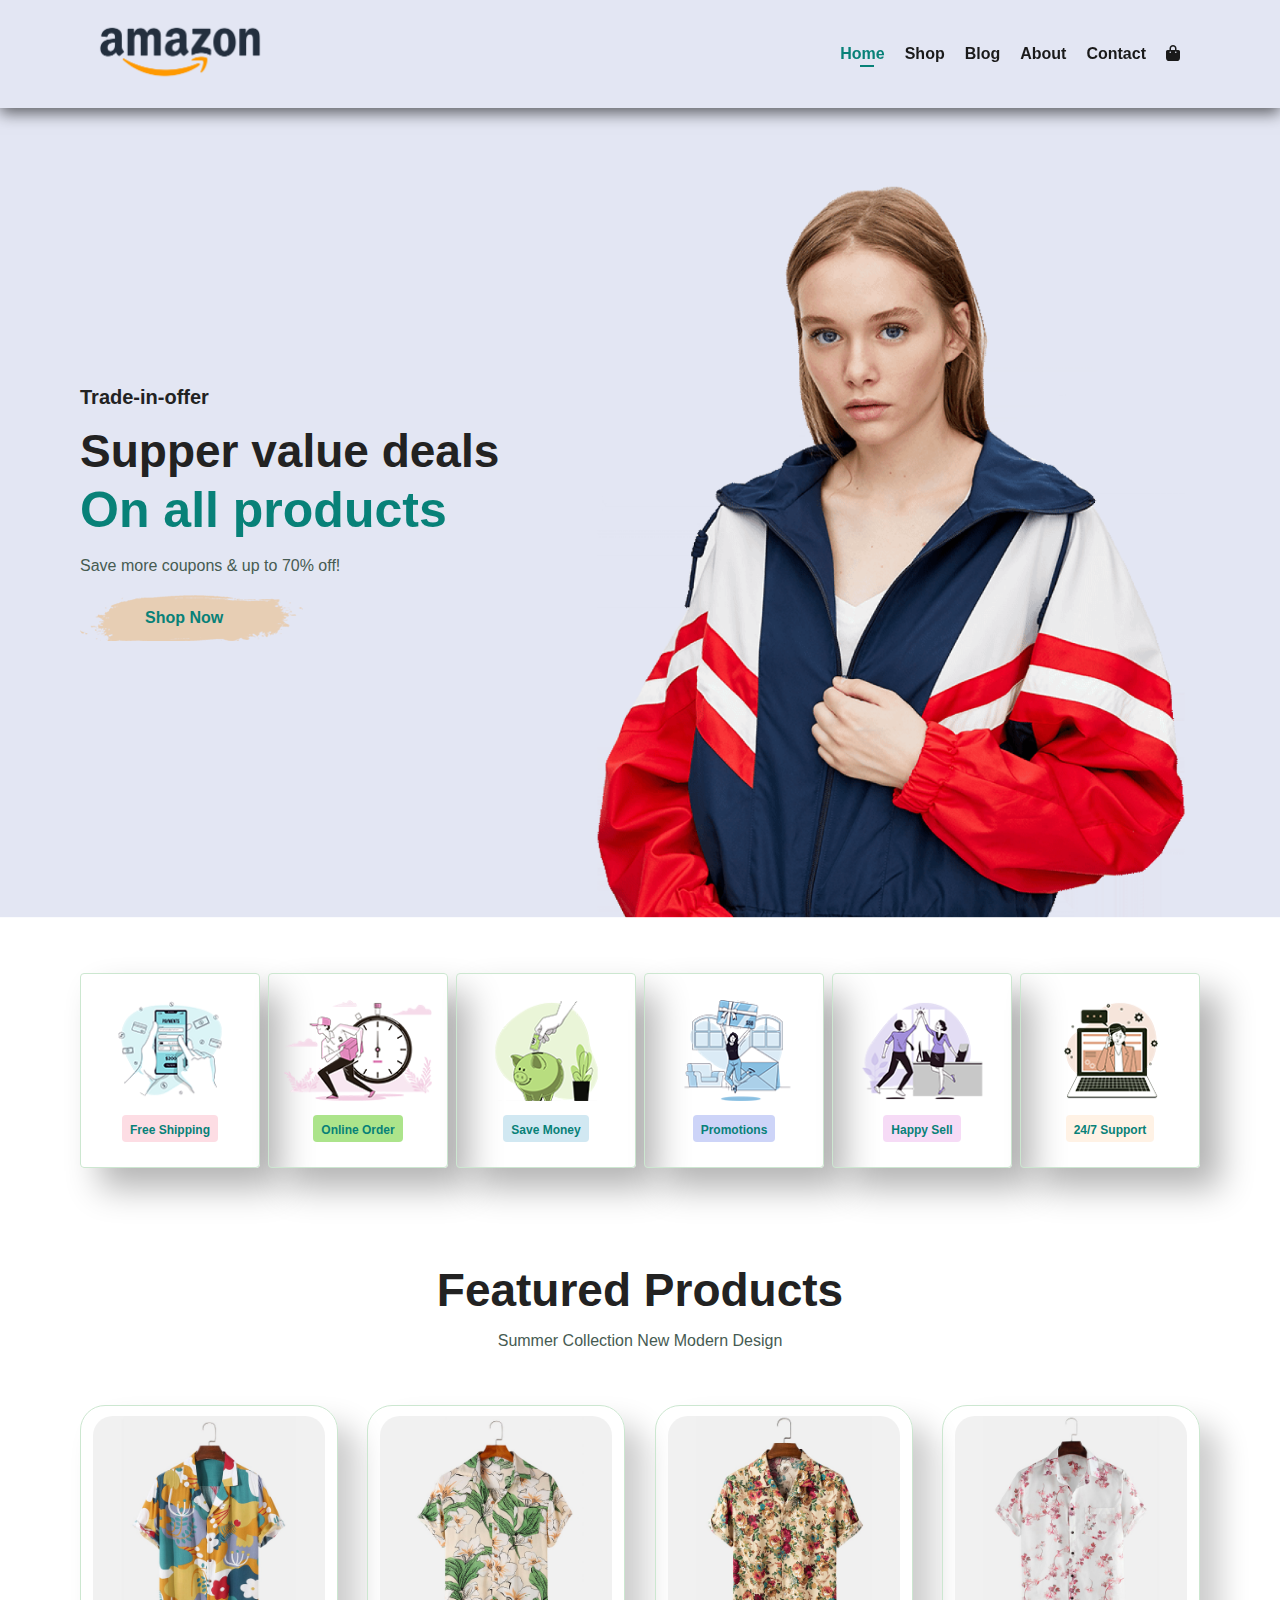
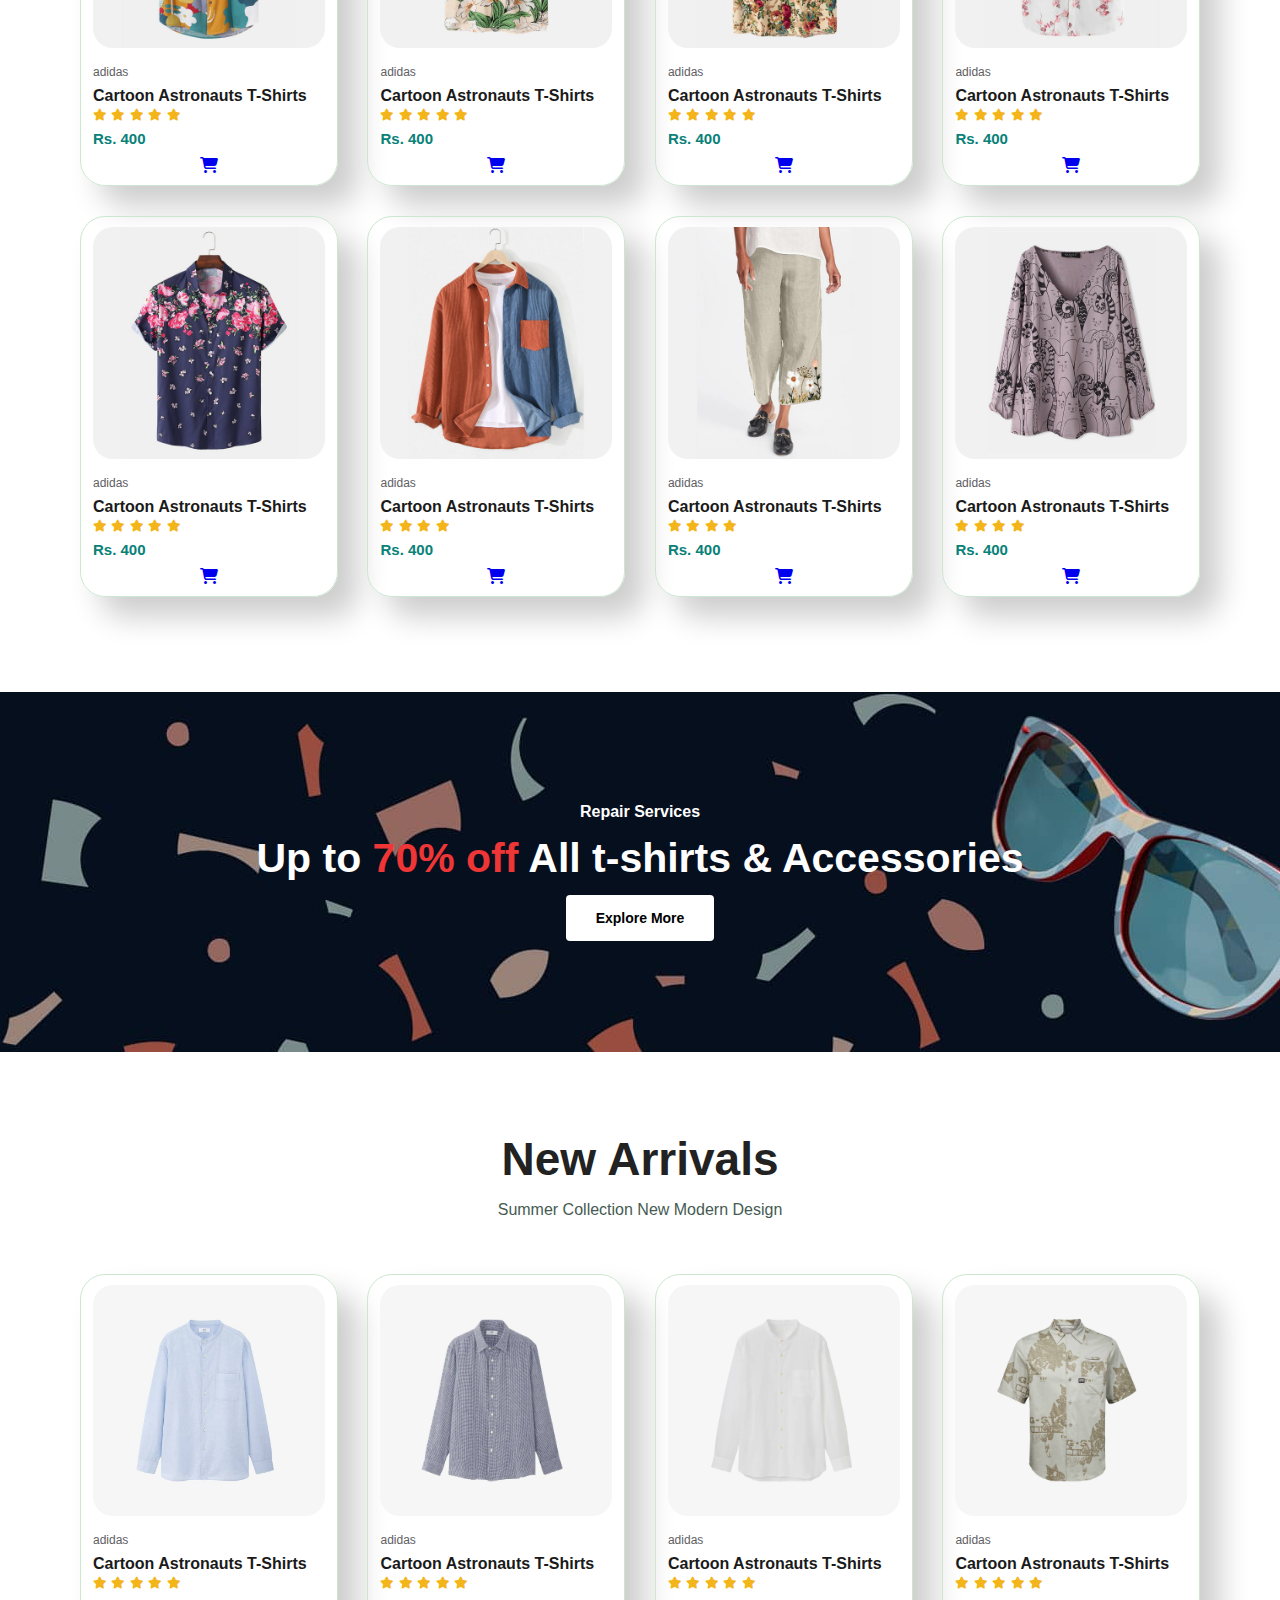
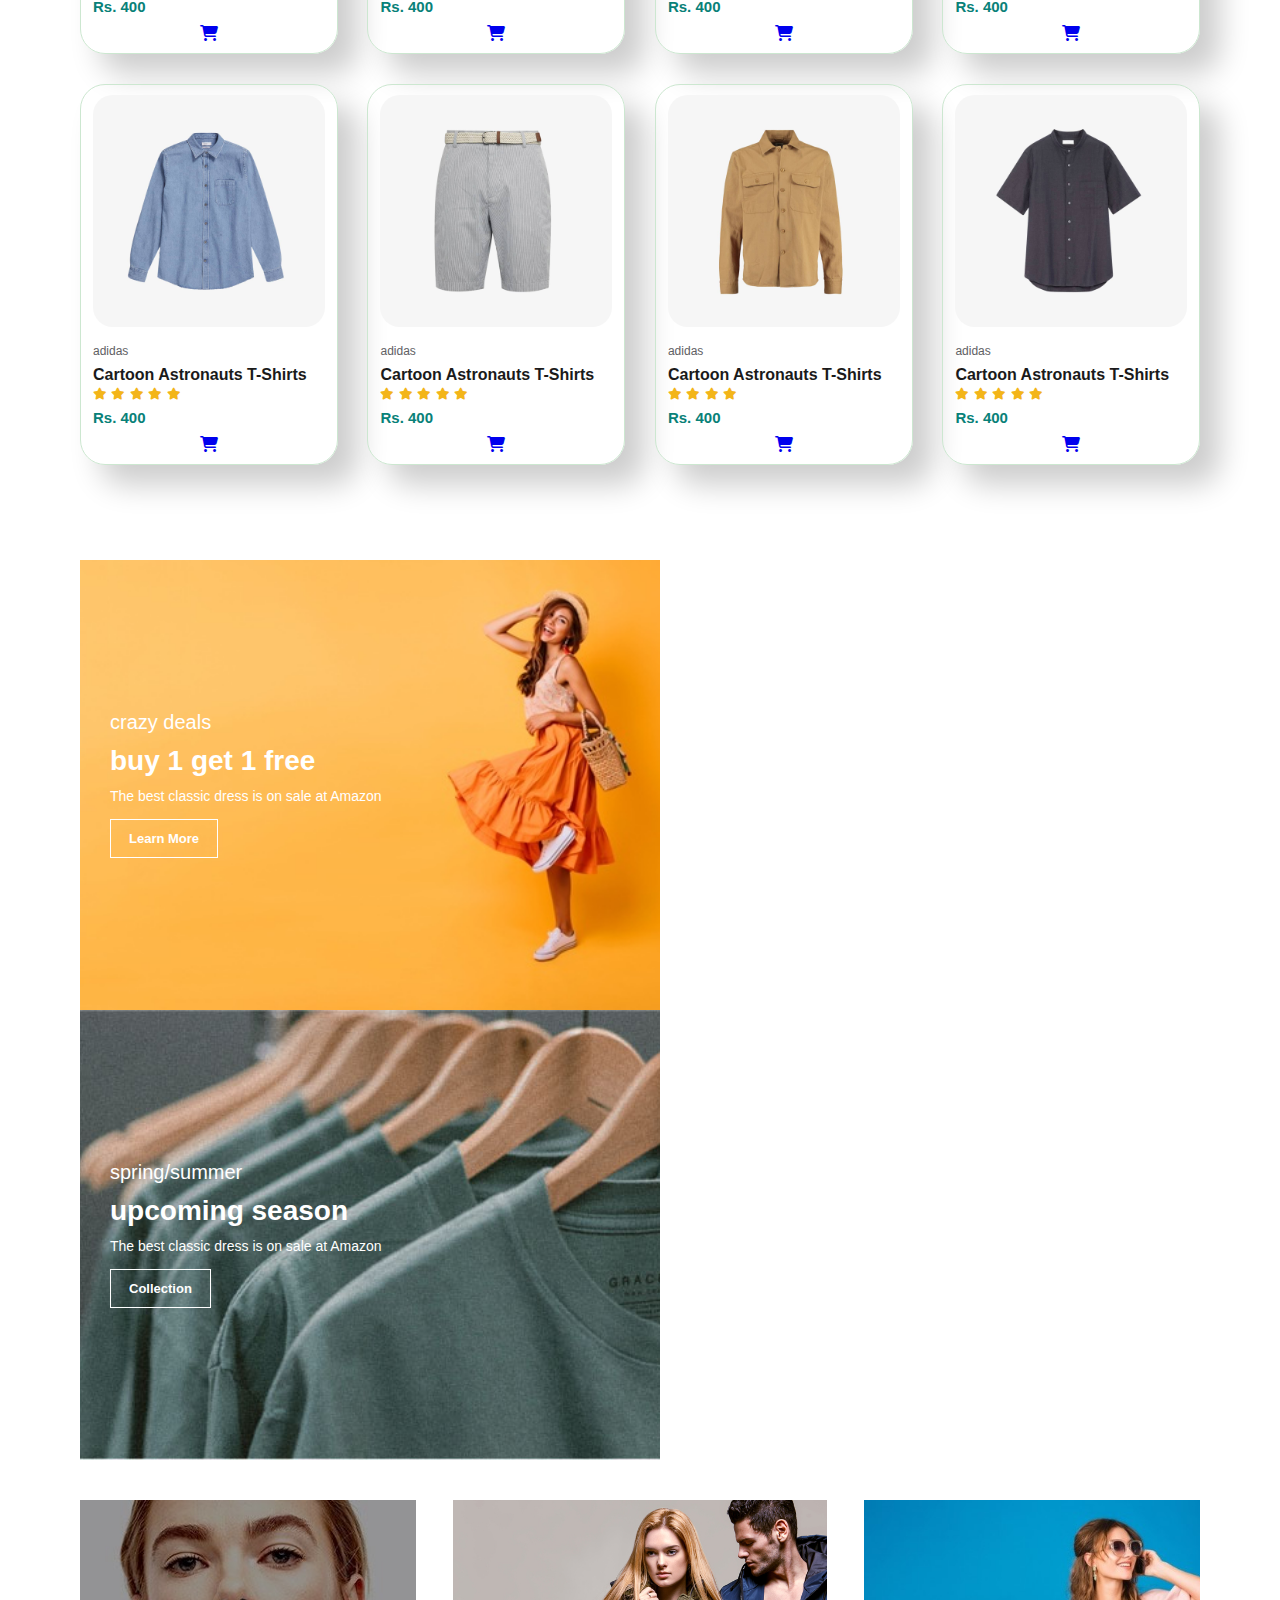
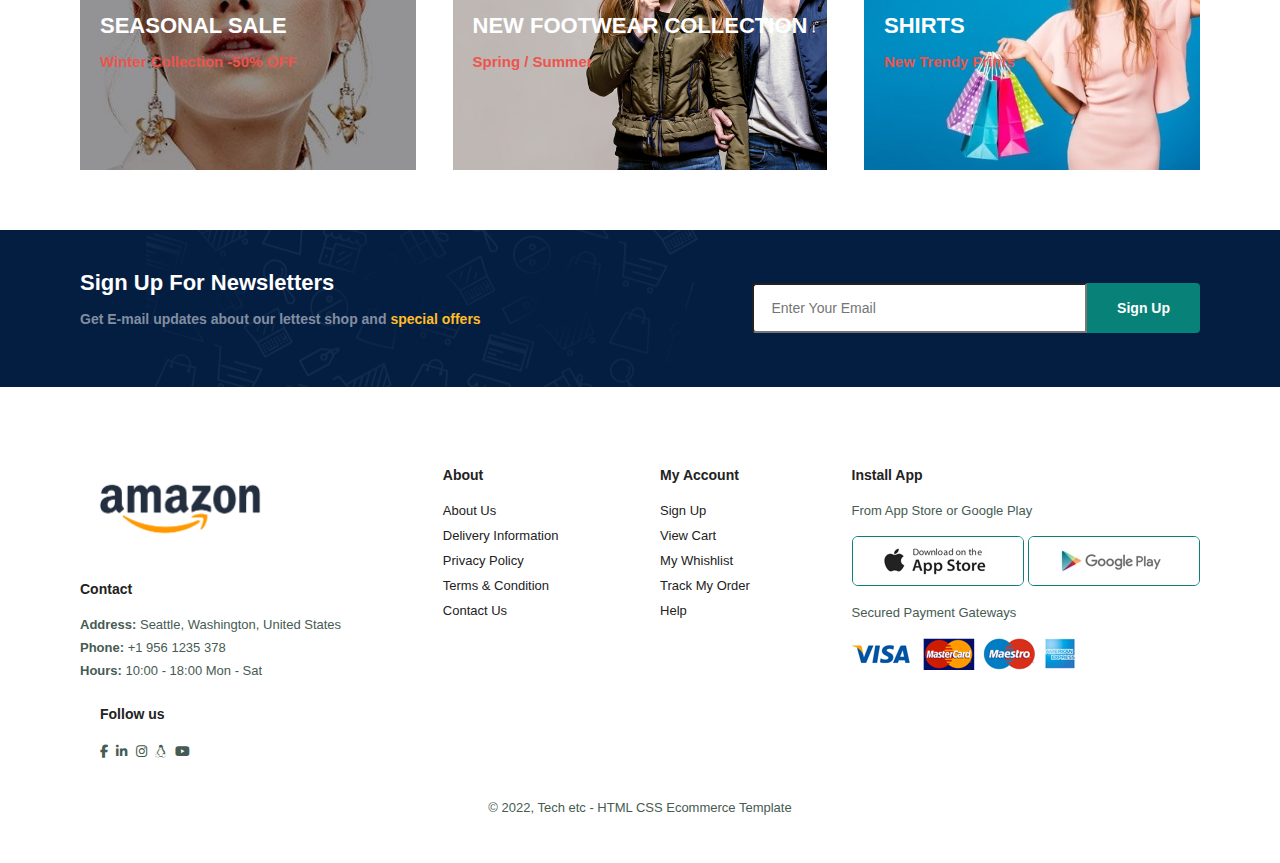
<file: index.html>
<!DOCTYPE html>
<html lang="en">
<head>
    <meta charset="UTF-8">
    <meta name="viewport" content="width=device-width, initial-scale=1.0">
    <title>E-commerce</title>
    <link rel="icon" href="img/logo.ico" />
    <link rel="stylesheet" href="style.css">
    <link rel="stylesheet" href="https://cdnjs.cloudflare.com/ajax/libs/font-awesome/6.7.2/css/all.min.css">
</head>
<body>
    <section id="header">
        <a href="#"><img src="img/Amazon logo.png" width="200px" class="logo"></a>

        <div>
            <ul id="navbar">
                <li><a class="active" href="index.html">Home</a></li>
                <li><a href="shop.html">Shop</a></li>
                <li><a href="blog.html">Blog</a></li>
                <li><a href="about.html">About</a></li>
                <li><a href="contact.html">Contact</a></li>
                <li id="lg-bag"><a href="cart.html"><i class="fa-solid fa-bag-shopping"></i></a></li>
                <a href="#" id="close"><i class="fa-solid fa-xmark"></i></a>
            </ul>
        </div>
        <div id="mobile">
            <a href="cart.html" class="cart"><i class="fa-solid fa-bag-shopping"></i></a>
            <i id="bar" class="fa-solid fa-bars"></i>
        </div>
    </section>

    <section id="hero">
        <h4>Trade-in-offer</h4>
        <h2>Supper value deals</h2>
        <h1>On all products</h1>
        <p>Save more coupons & up to 70% off!</p>
        <button id="shopbtn" onclick="window.location.href='shop.html'">Shop Now</button>
    </section>

    <section id="feature" class="section-p1">
        <div class="fe-box">
            <img src="img/f1.png" alt="">
            <h6>Free Shipping</h6>
        </div>
        <div class="fe-box">
            <img src="img/f2.png" alt="">
            <h6>Online Order</h6>
        </div>
        <div class="fe-box">
            <img src="img/f3.png" alt="">
            <h6>Save Money</h6>
        </div>
        <div class="fe-box">
            <img src="img/f4.png" alt="">
            <h6>Promotions</h6>
        </div>
        <div class="fe-box">
            <img src="img/f5.png" alt="">
            <h6>Happy Sell</h6>
        </div>
        <div class="fe-box">
            <img src="img/f6.png" alt="">
            <h6>24/7 Support</h6>
        </div>
    </section>

    <section id="product1" class="section-p1">
        <h2>Featured Products</h2>
        <p>Summer Collection New Modern Design</p>
        <div class="pro-container">
            <div class="pro">
                <img src="img/product/f1.jpg" alt="">
                <div class="des">
                    <span>adidas</span>
                    <h5 class="product-title">Cartoon Astronauts T-Shirts</h5>
                    <div class="star">
                        <i class="fa-solid fa-star"></i>
                        <i class="fa-solid fa-star"></i>
                        <i class="fa-solid fa-star"></i>
                        <i class="fa-solid fa-star"></i>
                        <i class="fa-solid fa-star"></i>
                    </div>
                    <h4 class="price">Rs. 400</h4>
                </div>
                <a id="cbtn1" href="#"><i class="fa-solid fa-cart-shopping cart add-cart"></i></a>
            </div>

            <div class="pro">
                <img src="img/product/f2.jpg" alt="">
                <div class="des">
                    <span>adidas</span>
                    <h5 class="product-title">Cartoon Astronauts T-Shirts</h5>
                    <div class="star">
                        <i class="fa-solid fa-star"></i>
                        <i class="fa-solid fa-star"></i>
                        <i class="fa-solid fa-star"></i>
                        <i class="fa-solid fa-star"></i>
                        <i class="fa-solid fa-star"></i>
                    </div>
                    <h4 class="price">Rs. 400</h4>
                </div>
                <a id="cbtn2" href="#"><i class="fa-solid fa-cart-shopping cart add-cart"></i></a>
            </div>

            <div class="pro">
                <img src="img/product/f3.jpg" alt="">
                <div class="des">
                    <span>adidas</span>
                    <h5 class="product-title">Cartoon Astronauts T-Shirts</h5>
                    <div class="star">
                        <i class="fa-solid fa-star"></i>
                        <i class="fa-solid fa-star"></i>
                        <i class="fa-solid fa-star"></i>
                        <i class="fa-solid fa-star"></i>
                        <i class="fa-solid fa-star"></i>
                    </div>
                    <h4 class="price">Rs. 400</h4>
                </div>
                <a id="cbtn3" href="#"><i class="fa-solid fa-cart-shopping cart add-cart"></i></a>
            </div>

            <div class="pro">
                <img src="img/product/f4.jpg" alt="">
                <div class="des">
                    <span>adidas</span>
                    <h5>Cartoon Astronauts T-Shirts</h5>
                    <div class="star">
                        <i class="fa-solid fa-star"></i>
                        <i class="fa-solid fa-star"></i>
                        <i class="fa-solid fa-star"></i>
                        <i class="fa-solid fa-star"></i>
                        <i class="fa-solid fa-star"></i>
                    </div>
                    <h4>Rs. 400</h4>
                </div>
                <a id="cbtn4" href="#"><i class="fa-solid fa-cart-shopping cart"></i></a>
            </div>

            <div class="pro">
                <img src="img/product/f5.jpg" alt="">
                <div class="des">
                    <span>adidas</span>
                    <h5>Cartoon Astronauts T-Shirts</h5>
                    <div class="star">
                        <i class="fa-solid fa-star"></i>
                        <i class="fa-solid fa-star"></i>
                        <i class="fa-solid fa-star"></i>
                        <i class="fa-solid fa-star"></i>
                        <i class="fa-solid fa-star"></i>
                    </div>
                    <h4>Rs. 400</h4>
                </div>
                <a id="cbtn5" href="#"><i class="fa-solid fa-cart-shopping cart"></i></a>
            </div>

            <div class="pro">
                <img src="img/product/f6.jpg" alt="">
                <div class="des">
                    <span>adidas</span>
                    <h5>Cartoon Astronauts T-Shirts</h5>
                    <div class="star">
                        <i class="fa-solid fa-star"></i>
                        <i class="fa-solid fa-star"></i>
                        <i class="fa-solid fa-star"></i>
                        <i class="fa-solid fa-star"></i>
                        <!-- <i class="fa-solid fa-star"></i> -->
                    </div>
                    <h4>Rs. 400</h4>
                </div>
                <a id="cbtn6" href="#"><i class="fa-solid fa-cart-shopping cart"></i></a>
            </div>

            <div class="pro">
                <img src="img/product/f7.jpg" alt="">
                <div class="des">
                    <span>adidas</span>
                    <h5>Cartoon Astronauts T-Shirts</h5>
                    <div class="star">
                        <i class="fa-solid fa-star"></i>
                        <i class="fa-solid fa-star"></i>
                        <i class="fa-solid fa-star"></i>
                        <i class="fa-solid fa-star"></i>
                        <!-- <i class="fa-solid fa-star"></i> -->
                    </div>
                    <h4>Rs. 400</h4>
                </div>
                <a id="cbtn7" href="#"><i class="fa-solid fa-cart-shopping cart"></i></a>
            </div>

            <div class="pro">
                <img src="img/product/f8.jpg" alt="">
                <div class="des">
                    <span>adidas</span>
                    <h5>Cartoon Astronauts T-Shirts</h5>
                    <div class="star">
                        <i class="fa-solid fa-star"></i>
                        <i class="fa-solid fa-star"></i>
                        <i class="fa-solid fa-star"></i>
                        <i class="fa-solid fa-star"></i>
                        <!-- <i class="fa-solid fa-star"></i> -->
                    </div>
                    <h4>Rs. 400</h4>
                </div>
                <a id="cbtn8" href="#"><i class="fa-solid fa-cart-shopping cart"></i></a>
            </div>
        </div>
    </section>

    <section id="banner" class="section-m1">
        <h4>Repair Services</h4>
        <h2>Up to <span>70% off</span> All t-shirts & Accessories</h2>
        <button id="more" class="normal" onclick="window.location.href='shop.html'">Explore More</button>
    </section>

    <section id="product1" class="section-p1">
        <h2>New Arrivals</h2>
        <p>Summer Collection New Modern Design</p>
        <div class="pro-container">
            <div class="pro"> 
                <img src="img/product/n1.jpg" alt="">
                <div class="des">
                    <span>adidas</span>
                    <h5>Cartoon Astronauts T-Shirts</h5>
                    <div class="star">
                        <i class="fa-solid fa-star"></i>
                        <i class="fa-solid fa-star"></i>
                        <i class="fa-solid fa-star"></i>
                        <i class="fa-solid fa-star"></i>
                        <i class="fa-solid fa-star"></i>
                    </div>
                    <h4>Rs. 400</h4>
                </div>
                <a id="cbtn9" href="#"><i class="fa-solid fa-cart-shopping cart"></i></a>
            </div>

            <div class="pro">
                <img src="img/product/n2.jpg" alt="">
                <div class="des">
                    <span>adidas</span>
                    <h5>Cartoon Astronauts T-Shirts</h5>
                    <div class="star">
                        <i class="fa-solid fa-star"></i>
                        <i class="fa-solid fa-star"></i>
                        <i class="fa-solid fa-star"></i>
                        <i class="fa-solid fa-star"></i>
                        <i class="fa-solid fa-star"></i>
                    </div>
                    <h4>Rs. 400</h4>
                </div>
                <a id="cbtn10" href="#"><i class="fa-solid fa-cart-shopping cart"></i></a>
            </div>

            <div class="pro">
                <img src="img/product/n3.jpg" alt="">
                <div class="des">
                    <span>adidas</span>
                    <h5>Cartoon Astronauts T-Shirts</h5>
                    <div class="star">
                        <i class="fa-solid fa-star"></i>
                        <i class="fa-solid fa-star"></i>
                        <i class="fa-solid fa-star"></i>
                        <i class="fa-solid fa-star"></i>
                        <i class="fa-solid fa-star"></i>
                    </div>
                    <h4>Rs. 400</h4>
                </div>
                <a id="cbtn11" href="#"><i class="fa-solid fa-cart-shopping cart"></i></a>
            </div>

            <div class="pro">
                <img src="img/product/n4.jpg" alt="">
                <div class="des">
                    <span>adidas</span>
                    <h5>Cartoon Astronauts T-Shirts</h5>
                    <div class="star">
                        <i class="fa-solid fa-star"></i>
                        <i class="fa-solid fa-star"></i>
                        <i class="fa-solid fa-star"></i>
                        <i class="fa-solid fa-star"></i>
                        <i class="fa-solid fa-star"></i>
                    </div>
                    <h4>Rs. 400</h4>
                </div>
                <a id="cbtn12" href="#"><i class="fa-solid fa-cart-shopping cart"></i></a>
            </div>

            <div class="pro">
                <img src="img/product/n5.jpg" alt="">
                <div class="des">
                    <span>adidas</span>
                    <h5>Cartoon Astronauts T-Shirts</h5>
                    <div class="star">
                        <i class="fa-solid fa-star"></i>
                        <i class="fa-solid fa-star"></i>
                        <i class="fa-solid fa-star"></i>
                        <i class="fa-solid fa-star"></i>
                        <i class="fa-solid fa-star"></i>
                    </div>
                    <h4>Rs. 400</h4>
                </div>
                <a id="cbtn13" href="#"><i class="fa-solid fa-cart-shopping cart"></i></a>
            </div>

            <div class="pro">
                <img src="img/product/n6.jpg" alt="">
                <div class="des">
                    <span>adidas</span>
                    <h5>Cartoon Astronauts T-Shirts</h5>
                    <div class="star">
                        <i class="fa-solid fa-star"></i>
                        <i class="fa-solid fa-star"></i>
                        <i class="fa-solid fa-star"></i>
                        <i class="fa-solid fa-star"></i>
                        <i class="fa-solid fa-star"></i>
                    </div>
                    <h4>Rs. 400</h4>
                </div>
                <a id="cbtn14" href="#"><i class="fa-solid fa-cart-shopping cart"></i></a>
            </div>

            <div class="pro">
                <img src="img/product/n7.jpg" alt="">
                <div class="des">
                    <span>adidas</span>
                    <h5>Cartoon Astronauts T-Shirts</h5>
                    <div class="star">
                        <i class="fa-solid fa-star"></i>
                        <i class="fa-solid fa-star"></i>
                        <i class="fa-solid fa-star"></i>
                        <i class="fa-solid fa-star"></i>
                        <!-- <i class="fa-solid fa-star"></i> -->
                    </div>
                    <h4>Rs. 400</h4>
                </div>
                <a id="cbtn15" href="#"><i class="fa-solid fa-cart-shopping cart"></i></a>
            </div>

            <div class="pro">
                <img src="img/product/n8.jpg" alt="">
                <div class="des">
                    <span>adidas</span>
                    <h5>Cartoon Astronauts T-Shirts</h5>
                    <div class="star">
                        <i class="fa-solid fa-star"></i>
                        <i class="fa-solid fa-star"></i>
                        <i class="fa-solid fa-star"></i>
                        <i class="fa-solid fa-star"></i>
                        <i class="fa-solid fa-star"></i>
                    </div>
                    <h4>Rs. 400</h4>
                </div>
                <a id="cbtn16" href="#"><i class="fa-solid fa-cart-shopping cart"></i></a>
            </div>
        </div>
    </section>

    <section id="sm-banner" class="section-p1">
        <div class="banner-box">
            <h4>crazy deals</h4>
            <h2>buy 1 get 1 free</h2>
            <span>The best classic dress is on sale at Amazon</span>
            <button class="white">Learn More</button> 
        </div>
        <div class="banner-box banner-box2">
            <h4>spring/summer</h4> 
            <h2>upcoming season</h2>
            <span>The best classic dress is on sale at Amazon</span>
            <button class="white">Collection</button>
        </div>
    </section>

    <section id="banner3">
        <div class="banner-box">
            <h2>SEASONAL SALE</h2>
            <h3>Winter Collection -50% OFF</h3>
        </div>
        <div class="banner-box banner-box2">
            <h2>NEW FOOTWEAR COLLECTION</h2>
            <h3>Spring / Summer</h3>
        </div>
        <div class="banner-box banner-box3">
            <h2>SHIRTS</h2>
            <h3>New Trendy Prints</h3>
        </div>
    </section>

    <section id="newsletter" class="section-p1 section-m1">
        <div class="newstext">
            <h4>Sign Up For Newsletters</h4>
            <p>Get E-mail updates about our lettest shop and <span>special offers</span></p>
        </div>
        <div class="form">
            <input type="text" placeholder="Enter Your Email">
            <button class="normal">Sign Up</button>
        </div>
    </section>

    <footer class="section-p1">
        <div class="col">
            <img class="logo" src="img/Amazon logo.png" width="200px">
            <h4>Contact</h4>
            <p><strong>Address: </strong>Seattle, Washington, United States</p>
            <p><strong>Phone: </strong>+1 956 1235 378</p>
            <p><strong>Hours: </strong> 10:00 - 18:00 Mon - Sat</p>
            <div class="follow">
                <h4>Follow us</h4>
                <div class="icon">
                    <a href="#"><i class="fab fa-facebook-f"></i></a>
                    <a href="#"><i class="fab fa-linkedin-in"></i></a>
                    <a href="#"><i class="fab fa-instagram"></i></a>
                    <a href="#"><i class="fa-brands fa-linux"></i></a>
                    <a href="#"><i class="fab fa-youtube"></i></a>
                    <!-- <a href="#"><i class="fab fa-twitter"></i></a> -->
                    <!-- <a href="#"><i class="fab fa-pinterest-p"></i></a> -->
                </div>
            </div>

            <!-- <div class="copyright">
                <p>&copy; 2022, Tech etc - HTML CSS Ecommerce Template</p>
            </div> -->
        </div>
        <div class="col">
            <h4>About</h4>
            <a href="#">About Us</a>
            <a href="#">Delivery Information</a>
            <a href="#">Privacy Policy</a>
            <a href="#">Terms & Condition</a>
            <a href="#">Contact Us</a>
        </div>

        <div class="col">
            <h4>My Account</h4>
            <a href="#">Sign Up</a>
            <a href="#">View Cart</a>
            <a href="#">My Whishlist</a>
            <a href="#">Track My Order</a>
            <a href="#">Help</a>
        </div>

        <div class="col install">
            <h4>Install App</h4>
            <p>From App Store or Google Play</p>
            <div class="row">
                <img src="img/pay/app.jpg">
                <img src="img/pay/play.jpg">
            </div>
            <p>Secured Payment Gateways</p>
            <img src="img/pay/pay.png">
        </div>

        <div class="copyright">
                <p>&copy; 2022, Tech etc - HTML CSS Ecommerce Template</p>
        </div> 
        
    </footer>
    <script src="script.js"></script>
</body>
</html>
</file>
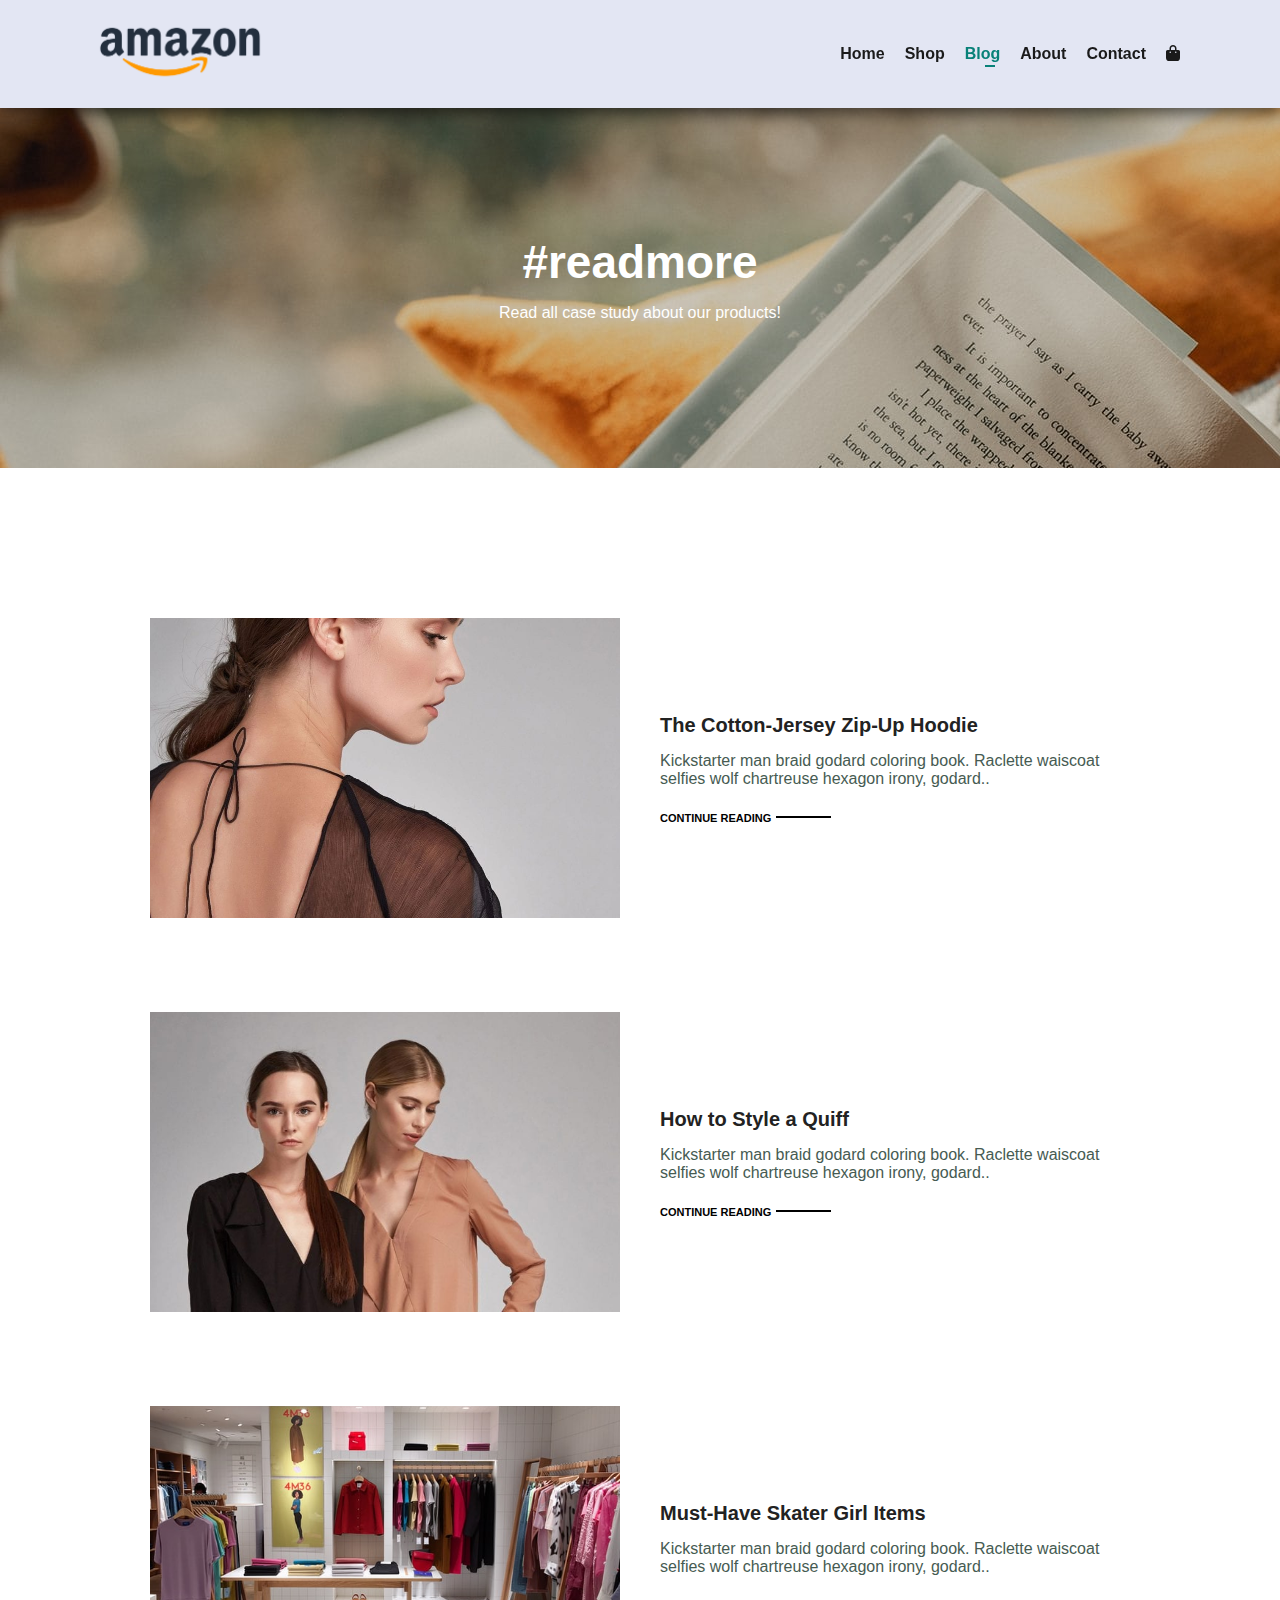
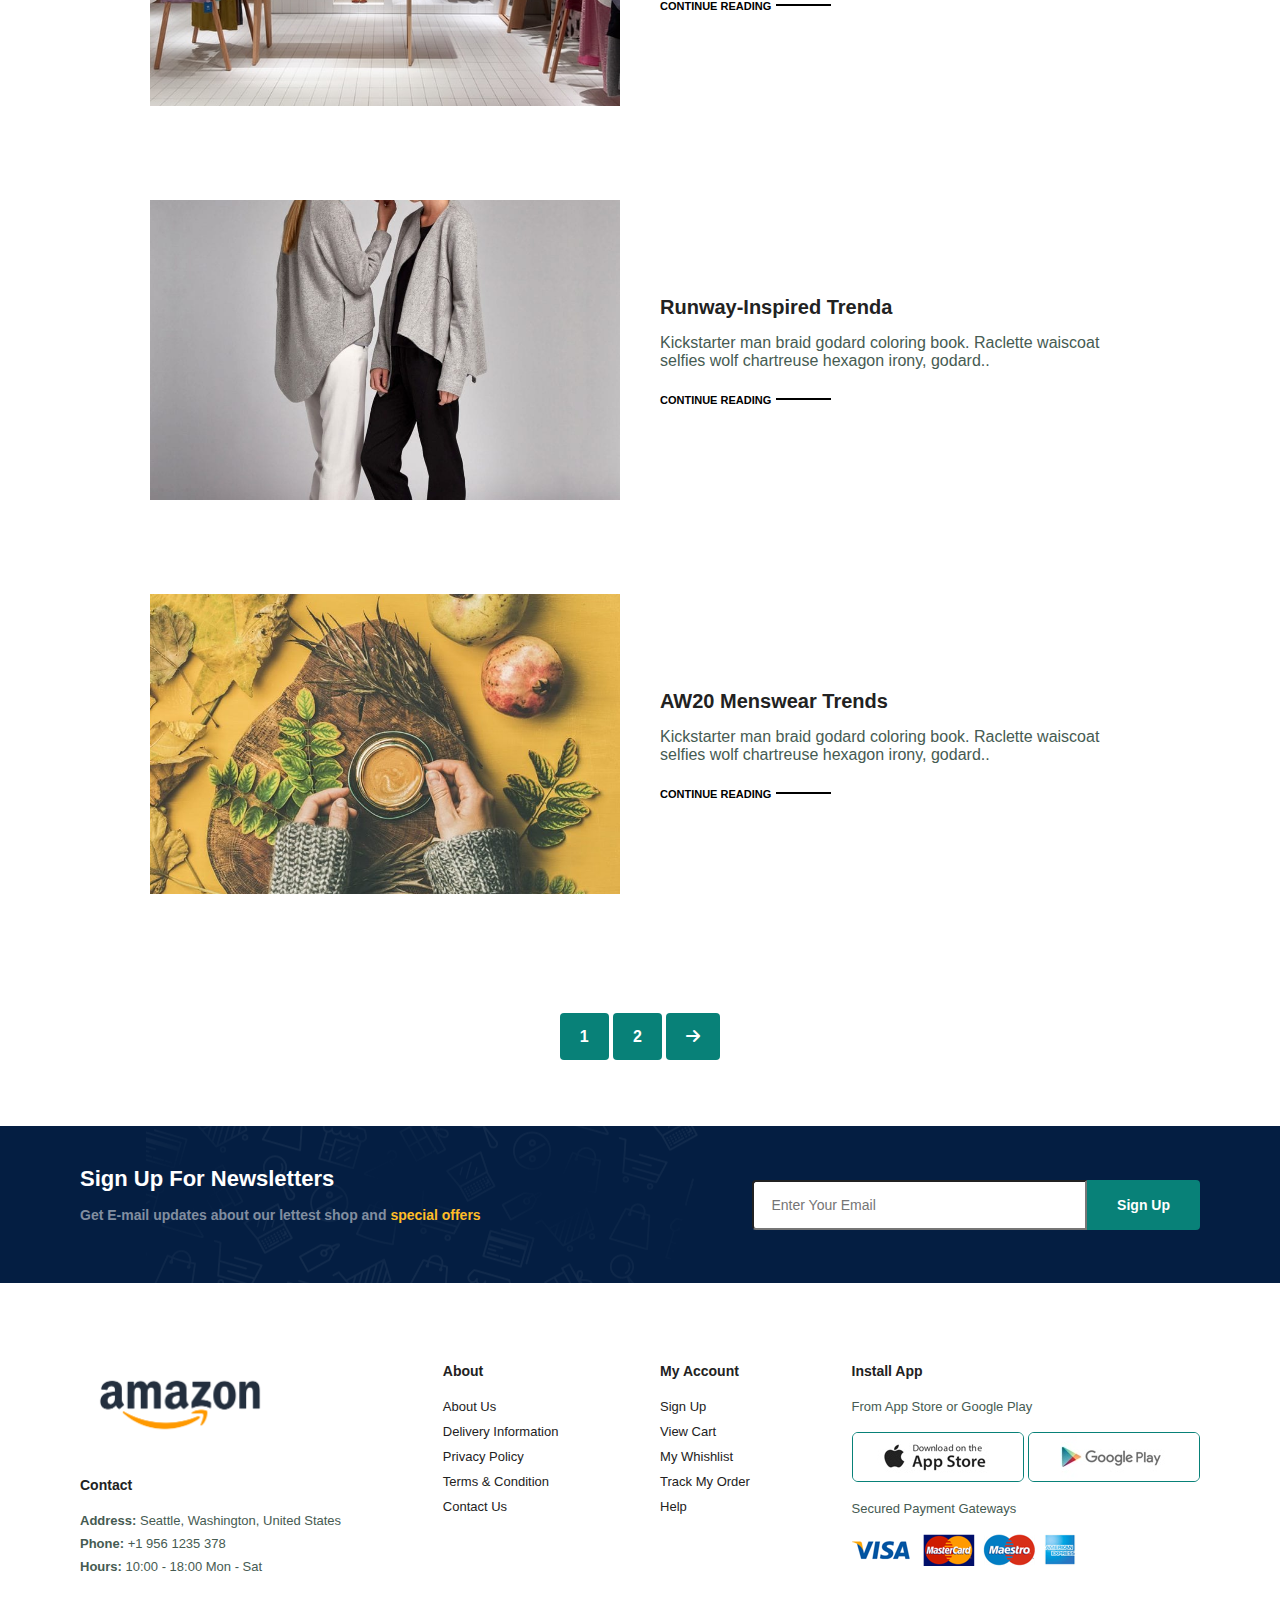
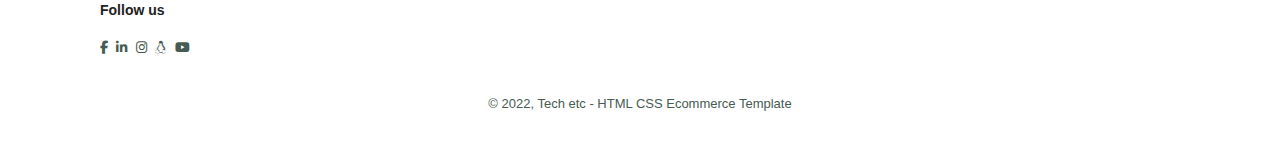
<file: blog.html>
<!DOCTYPE html>
<html lang="en">
<head>
    <meta charset="UTF-8">
    <meta name="viewport" content="width=device-width, initial-scale=1.0">
    <title>E-commerce</title>
    <link rel="icon" href="img/logo.ico" />
    <link rel="stylesheet" href="style.css">
    <link rel="stylesheet" href="https://cdnjs.cloudflare.com/ajax/libs/font-awesome/6.7.2/css/all.min.css">
</head>
<body>
    <section id="header">
        <a href="#"><img src="img/Amazon logo.png" width="200px" class="logo"></a>

        <div>
            <ul id="navbar">
                <li><a href="index.html">Home</a></li>
                <li><a href="shop.html">Shop</a></li>
                <li><a class="active" href="blog.html">Blog</a></li>
                <li><a href="about.html">About</a></li>
                <li><a href="contact.html">Contact</a></li>
                <li id="lg-bag"><a href="cart.html"><i class="fa-solid fa-bag-shopping"></i></a></li>
                <a href="#" id="close"><i class="fa-solid fa-xmark"></i></a>
            </ul>
        </div>
        <div id="mobile">
            <a href="cart.html" class="cart"><i class="fa-solid fa-bag-shopping"></i></a>
            <i id="bar" class="fa-solid fa-bars"></i>
        </div>
    </section>

    <section id="page-header" class="blog-header">
        <h2>#readmore</h2>
        <p>Read all case study about our products!</p>
    </section>

    <section id="blog">
        <div class="blog-box">
            <div class="blog-img">
                <img src="img/blog/b1.jpg">
            </div>
            <div class="blog-details">
                <h4>The Cotton-Jersey Zip-Up Hoodie</h4>
                <p>Kickstarter man braid godard coloring book. Raclette waiscoat selfies wolf chartreuse hexagon irony, godard..</p>
                <a href="#">CONTINUE READING</a>
            </div>
        </div>
        <div class="blog-box">
            <div class="blog-img">
                <img src="img/blog/b2.jpg">
            </div>
            <div class="blog-details">
                <h4>How to Style a Quiff</h4>
                <p>Kickstarter man braid godard coloring book. Raclette waiscoat selfies wolf chartreuse hexagon irony, godard..</p>
                <a href="#">CONTINUE READING</a>
            </div>
        </div>
        <div class="blog-box">
            <div class="blog-img">
                <img src="img/blog/b3.jpg">
            </div>
            <div class="blog-details">
                <h4>Must-Have Skater Girl Items</h4>
                <p>Kickstarter man braid godard coloring book. Raclette waiscoat selfies wolf chartreuse hexagon irony, godard..</p>
                <a href="#">CONTINUE READING</a>
            </div>
        </div>
        <div class="blog-box">
            <div class="blog-img">
                <img src="img/blog/b4.jpg">
            </div>
            <div class="blog-details">
                <h4>Runway-Inspired Trenda</h4>
                <p>Kickstarter man braid godard coloring book. Raclette waiscoat selfies wolf chartreuse hexagon irony, godard..</p>
                <a href="#">CONTINUE READING</a>
            </div>
        </div>
        <div class="blog-box">
            <div class="blog-img">
                <img src="img/blog/b6.jpg">
            </div>
            <div class="blog-details">
                <h4>AW20 Menswear Trends</h4>
                <p>Kickstarter man braid godard coloring book. Raclette waiscoat selfies wolf chartreuse hexagon irony, godard..</p>
                <a href="#">CONTINUE READING</a>
            </div>
        </div>
    </section>

    <section id="pagination" class="section-p1">
        <a href="#">1</a>
        <a href="#">2</a>  
        <a href="#"><i class="fa-solid fa-arrow-right"></i></a>
    </section>

    <section id="newsletter" class="section-p1 section-m1">
        <div class="newstext">
            <h4>Sign Up For Newsletters</h4>
            <p>Get E-mail updates about our lettest shop and <span>special offers</span></p>
        </div>
        <div class="form">
            <input type="text" placeholder="Enter Your Email">
            <button class="normal">Sign Up</button>
        </div>
    </section>

    <footer class="section-p1">
        <div class="col">
            <img class="logo" src="img/Amazon logo.png" width="200px">
            <h4>Contact</h4>
            <p><strong>Address: </strong>Seattle, Washington, United States</p>
            <p><strong>Phone: </strong>+1 956 1235 378</p>
            <p><strong>Hours: </strong> 10:00 - 18:00 Mon - Sat</p>
            <div class="follow">
                <h4>Follow us</h4>
                <div class="icon">
                    <a href="#"><i class="fab fa-facebook-f"></i></a>
                    <a href="#"><i class="fab fa-linkedin-in"></i></a>
                    <a href="#"><i class="fab fa-instagram"></i></a>
                    <a href="#"><i class="fa-brands fa-linux"></i></a>
                    <a href="#"><i class="fab fa-youtube"></i></a>
                    <!-- <a href="#"><i class="fab fa-twitter"></i></a> -->
                    <!-- <a href="#"><i class="fab fa-pinterest-p"></i></a> -->
                </div>
            </div>

            <!-- <div class="copyright">
                <p>&copy; 2022, Tech etc - HTML CSS Ecommerce Template</p>
            </div> -->
        </div>
        <div class="col">
            <h4>About</h4>
            <a href="#">About Us</a>
            <a href="#">Delivery Information</a>
            <a href="#">Privacy Policy</a>
            <a href="#">Terms & Condition</a>
            <a href="#">Contact Us</a>
        </div>

        <div class="col">
            <h4>My Account</h4>
            <a href="#">Sign Up</a>
            <a href="#">View Cart</a>
            <a href="#">My Whishlist</a>
            <a href="#">Track My Order</a>
            <a href="#">Help</a>
        </div>

        <div class="col install">
            <h4>Install App</h4>
            <p>From App Store or Google Play</p>
            <div class="row">
                <img src="img/pay/app.jpg">
                <img src="img/pay/play.jpg">
            </div>
            <p>Secured Payment Gateways</p>
            <img src="img/pay/pay.png">
        </div>

        <div class="copyright">
                <p>&copy; 2022, Tech etc - HTML CSS Ecommerce Template</p>
        </div> 
        
    </footer>
    <script src="script.js"></script>
</body>
</html>
</file>
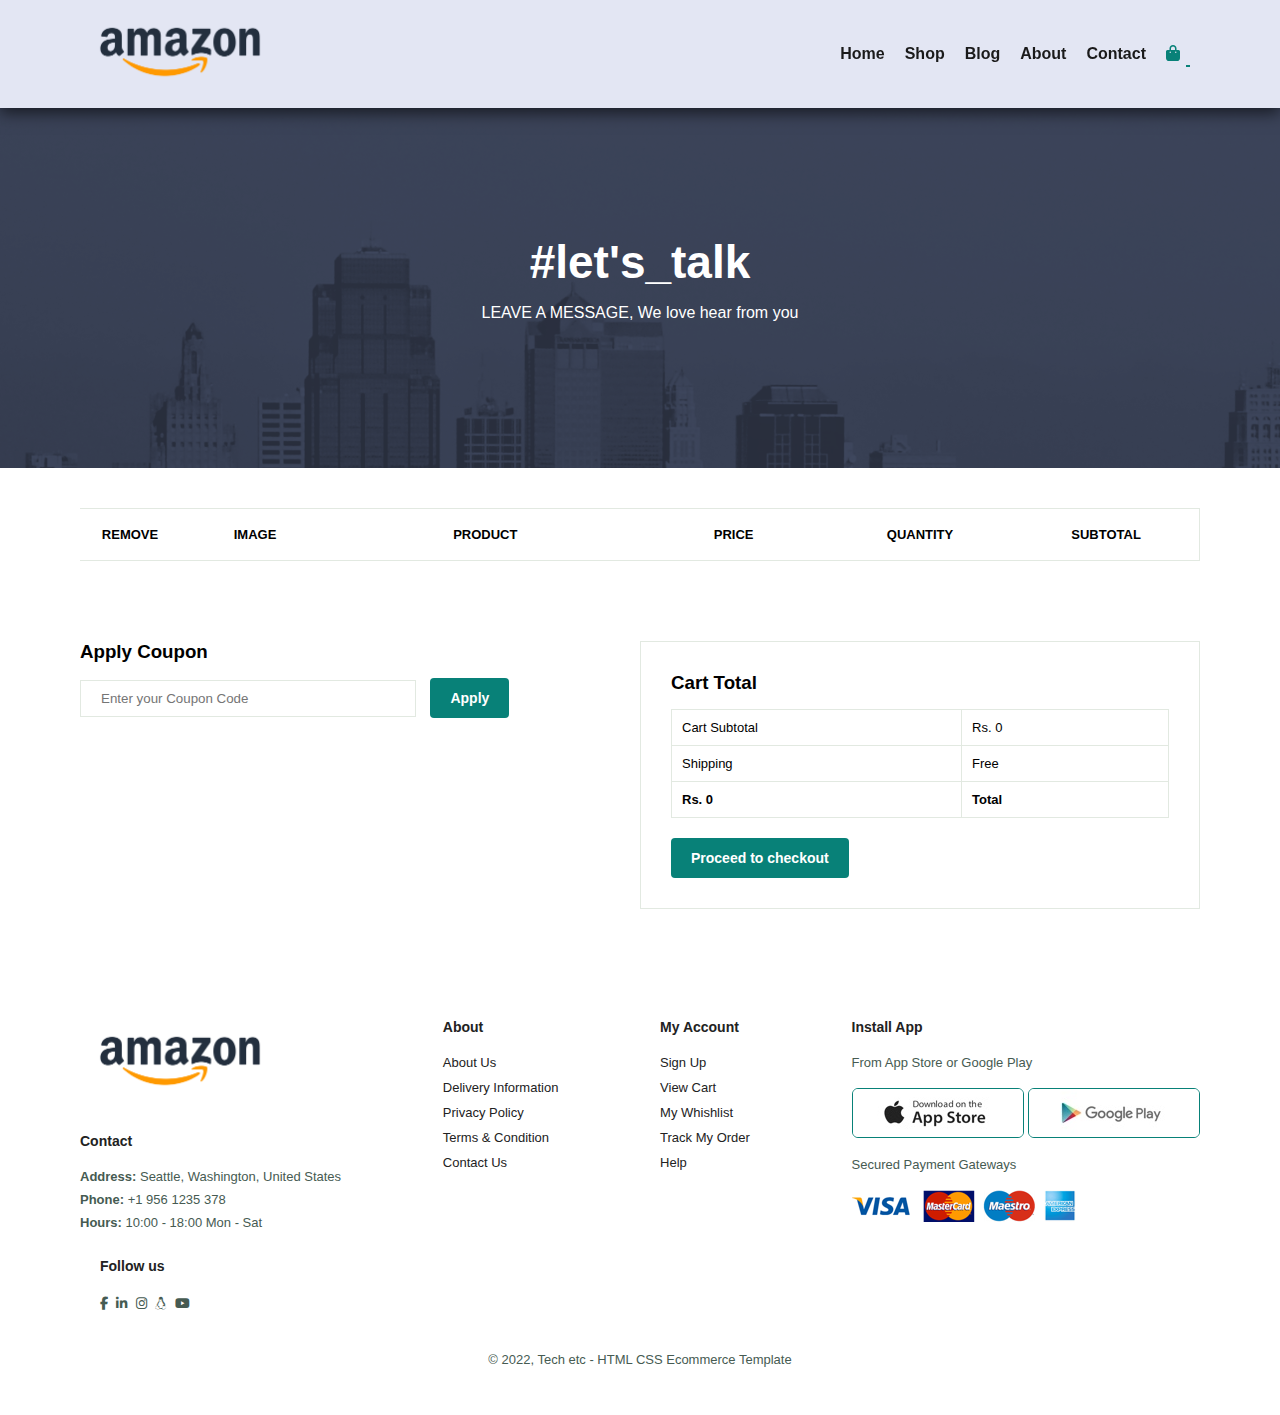
<file: cart.html>
<!DOCTYPE html>
<html lang="en">
<head>
    <meta charset="UTF-8">
    <meta name="viewport" content="width=device-width, initial-scale=1.0">
    <title>E-commerce</title>
    <link rel="icon" href="img/logo.ico" />
    <link rel="stylesheet" href="style.css">
    <link rel="stylesheet" href="https://cdnjs.cloudflare.com/ajax/libs/font-awesome/6.7.2/css/all.min.css">
</head>
<body>
    <section id="header">
        <a href="#"><img src="img/Amazon logo.png" width="200px" class="logo"></a>

        <div>
            <ul id="navbar">
                <li><a href="index.html">Home</a></li>
                <li><a href="shop.html">Shop</a></li>
                <li><a href="blog.html">Blog</a></li>
                <li><a href="about.html">About</a></li>
                <li><a href="contact.html">Contact</a></li>
                <li id="lg-bag"><a class="active" href="cart.html"><i class="fa-solid fa-bag-shopping"></i></a></li>
                <a href="#" id="close"><i class="fa-solid fa-xmark"></i></a>
            </ul>
        </div>
        <div id="mobile">
            <a href="cart.html" class="cart"><i class="fa-solid fa-bag-shopping"></i></a>
            <i id="bar" class="fa-solid fa-bars"></i>
        </div>
    </section>

    <section id="page-header" class="about-header">
        <h2>#let's_talk</h2>
        <p>LEAVE A MESSAGE, We love hear from you</p>
    </section>

    <section id="cart" class="section-p1">
        <table width="100%">
            <thead>
                <tr>
                    <td>Remove</td>
                    <td>Image</td>
                    <td>Product</td>
                    <td>Price</td>
                    <td>Quantity</td>
                    <td>Subtotal</td>
                </tr>
            </thead>
            <!-- <tbody>
                <tr>
                    <td><a href="#"><i class="fa-regular fa-circle-xmark"></i></a></td>
                    <td><img src="img/product/f1.jpg"></td>
                    <td>Cartoon Astronaut T-Shirts</td>
                    <td>Rs. 400</td>
                    <td><input type="number" value="1"></td>
                    <td>Rs. 400</td>
                </tr>
            <tbody> -->
                <tr>
                    <td><a id="rbtn" href="#"><i class="fa-regular fa-circle-xmark"></i></a></td>
                    <td><img src="img/product/f2.jpg"></td>
                    <td>Cartoon Astronaut T-Shirts</td>
                    <td>Rs. 390</td>
                    <td><input type="number" value="1"></td>
                    <td>Rs. 390</td>
                </tr>
            <!-- <tbody>
                <tr>
                    <td><a href="#"><i class="fa-regular fa-circle-xmark"></i></a></td>
                    <td><img src="img/product/f3.jpg"></td>
                    <td>Cartoon Astronaut T-Shirts</td>
                    <td>Rs. 449</td>
                    <td><input type="number" value="1"></td>
                    <td>Rs. 449</td>
                </tr>
            </tbody> -->
        </table>
    </section>

    <section id="cart-add" class="section-p1">
        <div id="coupon">
            <h3>Apply Coupon</h3>
            <div>
                <input type="text" placeholder="Enter your Coupon Code">
                <button class="normal">Apply</button>
            </div>
        </div>

        <div id="subtotal">
            <h3>Cart Total</h3>
            <table>
                <tr>
                    <td>Cart Subtotal</td>
                    <td>Rs. 599</td>
                </tr>
                <tr>
                    <td>Shipping</td>
                    <td>Free</td>
                </tr>
                <tr>
                    <td><strong>Rs. 599</strong></td>
                    <td><strong>Total</strong></td>
                </tr>
            </table>
            <button class="normal">Proceed to checkout</button>
        </div>
    </section>
            
    <footer class="section-p1">
        <div class="col">
            <img class="logo" src="img/Amazon logo.png" width="200px">
            <h4>Contact</h4>
            <p><strong>Address: </strong>Seattle, Washington, United States</p>
            <p><strong>Phone: </strong>+1 956 1235 378</p>
            <p><strong>Hours: </strong> 10:00 - 18:00 Mon - Sat</p>
            <div class="follow">
                <h4>Follow us</h4>
                <div class="icon">
                    <a href="#"><i class="fab fa-facebook-f"></i></a>
                    <a href="#"><i class="fab fa-linkedin-in"></i></a>
                    <a href="#"><i class="fab fa-instagram"></i></a>
                    <a href="#"><i class="fa-brands fa-linux"></i></a>
                    <a href="#"><i class="fab fa-youtube"></i></a>
                    <!-- <a href="#"><i class="fab fa-twitter"></i></a> -->
                    <!-- <a href="#"><i class="fab fa-pinterest-p"></i></a> -->
                </div>
            </div>

            <!-- <div class="copyright">
                <p>&copy; 2022, Tech etc - HTML CSS Ecommerce Template</p>
            </div> -->
        </div>
        <div class="col">
            <h4>About</h4>
            <a href="#">About Us</a>
            <a href="#">Delivery Information</a>
            <a href="#">Privacy Policy</a>
            <a href="#">Terms & Condition</a>
            <a href="#">Contact Us</a>
        </div>

        <div class="col">
            <h4>My Account</h4>
            <a href="#">Sign Up</a>
            <a href="#">View Cart</a>
            <a href="#">My Whishlist</a>
            <a href="#">Track My Order</a>
            <a href="#">Help</a>
        </div>

        <div class="col install">
            <h4>Install App</h4>
            <p>From App Store or Google Play</p>
            <div class="row">
                <img src="img/pay/app.jpg">
                <img src="img/pay/play.jpg">
            </div>
            <p>Secured Payment Gateways</p>
            <img src="img/pay/pay.png">
        </div>

        <div class="copyright">
                <p>&copy; 2022, Tech etc - HTML CSS Ecommerce Template</p>
        </div> 
        
    </footer>
    <script src="script.js"></script>
</body>
</html>
</file>
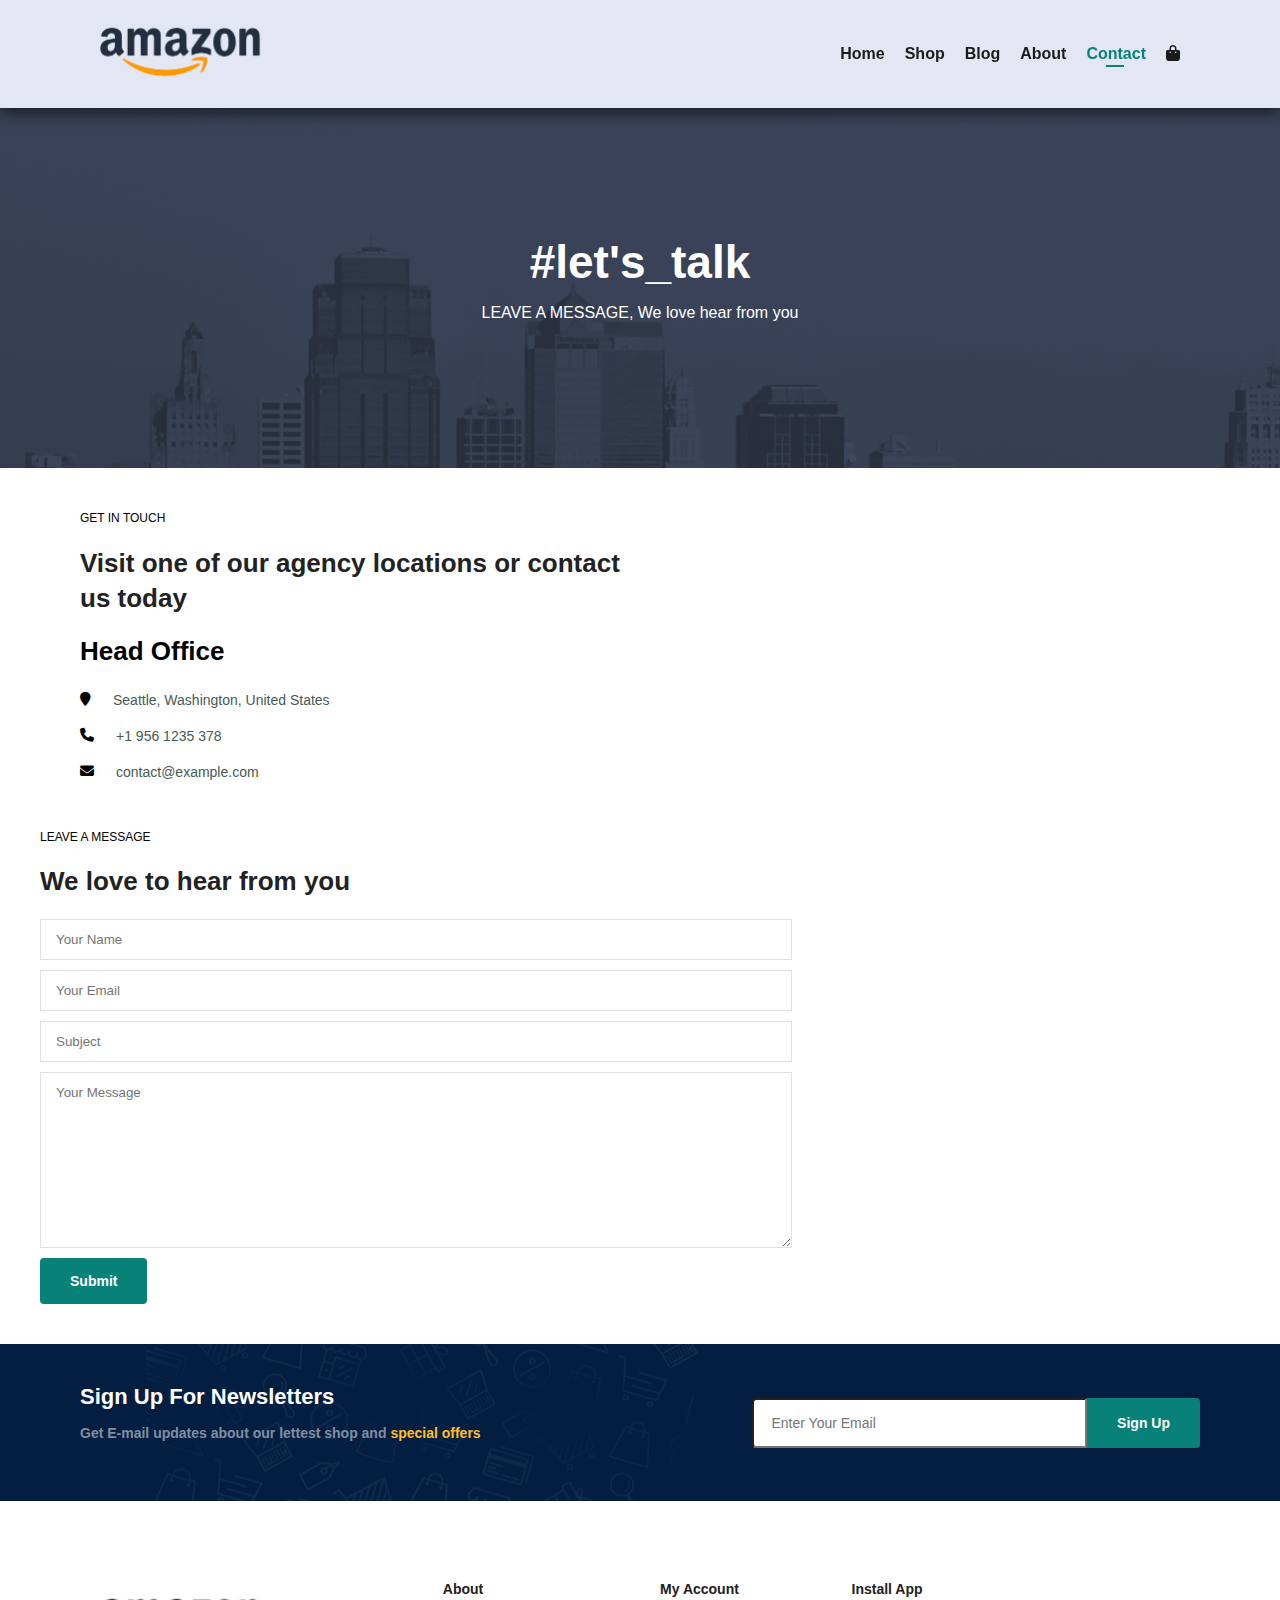
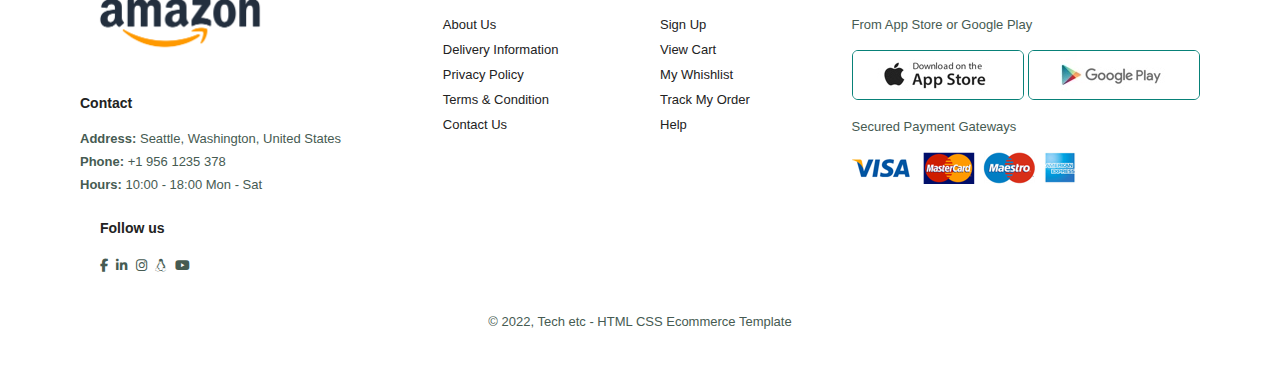
<file: contact.html>
<!DOCTYPE html>
<html lang="en">
<head>
    <meta charset="UTF-8">
    <meta name="viewport" content="width=device-width, initial-scale=1.0">
    <title>E-commerce</title>
    <link rel="icon" href="img/logo.ico" />
    <link rel="stylesheet" href="style.css">
    <link rel="stylesheet" href="https://cdnjs.cloudflare.com/ajax/libs/font-awesome/6.7.2/css/all.min.css">
</head>
<body>
    <section id="header">
        <a href="#"><img src="img/Amazon logo.png" width="200px" class="logo"></a>

        <div>
            <ul id="navbar">
                <li><a href="index.html">Home</a></li>
                <li><a href="shop.html">Shop</a></li>
                <li><a href="blog.html">Blog</a></li>
                <li><a href="about.html">About</a></li>
                <li><a class="active" href="contact.html">Contact</a></li>
                <li id="lg-bag"><a href="cart.html"><i class="fa-solid fa-bag-shopping"></i></a></li>
                <a href="#" id="close"><i class="fa-solid fa-xmark"></i></a>
            </ul>
        </div>
        <div id="mobile">
            <a href="cart.html" class="cart"><i class="fa-solid fa-bag-shopping"></i></a>
            <i id="bar" class="fa-solid fa-bars"></i>
        </div>
    </section>

    <section id="page-header" class="about-header">
        <h2>#let's_talk</h2>
        <p>LEAVE A MESSAGE, We love hear from you</p>
    </section>

    <section id="contact-details" class="section-p1">
        <div class="details">
            <span>GET IN TOUCH</span>
            <h2>Visit one of our agency locations or contact us today</h2>
            <h3>Head Office</h3>
            <div>
                <li>
                    <i class="fa-solid fa-map-marker"></i>
                    <p>Seattle, Washington, United States</p>
                </li>
                <li>
                    <i class="fa-solid fa-phone"></i>
                    <p>+1 956 1235 378</p>
                </li>
                <li>
                    <i class="fa-solid fa-envelope"></i>
                    <p>contact@example.com</p>
                    <p>
                </li>
            </div>
        </div>
    </section>

    <section id="form-details">
        <form id="contact-form" action="send_email.php" method="POST">
            <span>LEAVE A MESSAGE</span>
            <h2>We love to hear from you</h2>
            <input type="text" name="name" placeholder="Your Name" required>
            <input type="email" name="email" placeholder="Your Email" required>
            <input type="text" name="subject" placeholder="Subject" required>
            <textarea name="message" cols="30" rows="10" placeholder="Your Message" required></textarea>
            <button id="submitbtn" class="normal" type="submit">Submit</button>
        </form>
        <div id="form-message" style="display:none; margin-top:20px;"></div>
    </section>

    <section id="newsletter" class="section-p1 section-m1">
        <div class="newstext">
            <h4>Sign Up For Newsletters</h4>
            <p>Get E-mail updates about our lettest shop and <span>special offers</span></p>
        </div>
        <div class="form">
            <input type="text" placeholder="Enter Your Email">
            <button class="normal">Sign Up</button>
        </div>
    </section>
            
    <footer class="section-p1">
        <div class="col">
            <img class="logo" src="img/Amazon logo.png" width="200px">
            <h4>Contact</h4>
            <p><strong>Address: </strong>Seattle, Washington, United States</p>
            <p><strong>Phone: </strong>+1 956 1235 378</p>
            <p><strong>Hours: </strong> 10:00 - 18:00 Mon - Sat</p>
            <div class="follow">
                <h4>Follow us</h4>
                <div class="icon">
                    <a href="#"><i class="fab fa-facebook-f"></i></a>
                    <a href="#"><i class="fab fa-linkedin-in"></i></a>
                    <a href="#"><i class="fab fa-instagram"></i></a>
                    <a href="#"><i class="fa-brands fa-linux"></i></a>
                    <a href="#"><i class="fab fa-youtube"></i></a>
                    <!-- <a href="#"><i class="fab fa-twitter"></i></a> -->
                    <!-- <a href="#"><i class="fab fa-pinterest-p"></i></a> -->
                </div>
            </div>

            <!-- <div class="copyright">
                <p>&copy; 2022, Tech etc - HTML CSS Ecommerce Template</p>
            </div> -->
        </div>
        <div class="col">
            <h4>About</h4>
            <a href="#">About Us</a>
            <a href="#">Delivery Information</a>
            <a href="#">Privacy Policy</a>
            <a href="#">Terms & Condition</a>
            <a href="#">Contact Us</a>
        </div>

        <div class="col">
            <h4>My Account</h4>
            <a href="#">Sign Up</a>
            <a href="#">View Cart</a>
            <a href="#">My Whishlist</a>
            <a href="#">Track My Order</a>
            <a href="#">Help</a>
        </div>

        <div class="col install">
            <h4>Install App</h4>
            <p>From App Store or Google Play</p>
            <div class="row">
                <img src="img/pay/app.jpg">
                <img src="img/pay/play.jpg">
            </div>
            <p>Secured Payment Gateways</p>
            <img src="img/pay/pay.png">
        </div>

        <div class="copyright">
                <p>&copy; 2022, Tech etc - HTML CSS Ecommerce Template</p>
        </div> 
        
    </footer>
    <script src="script.js"></script>
</body>
</html>
</file>
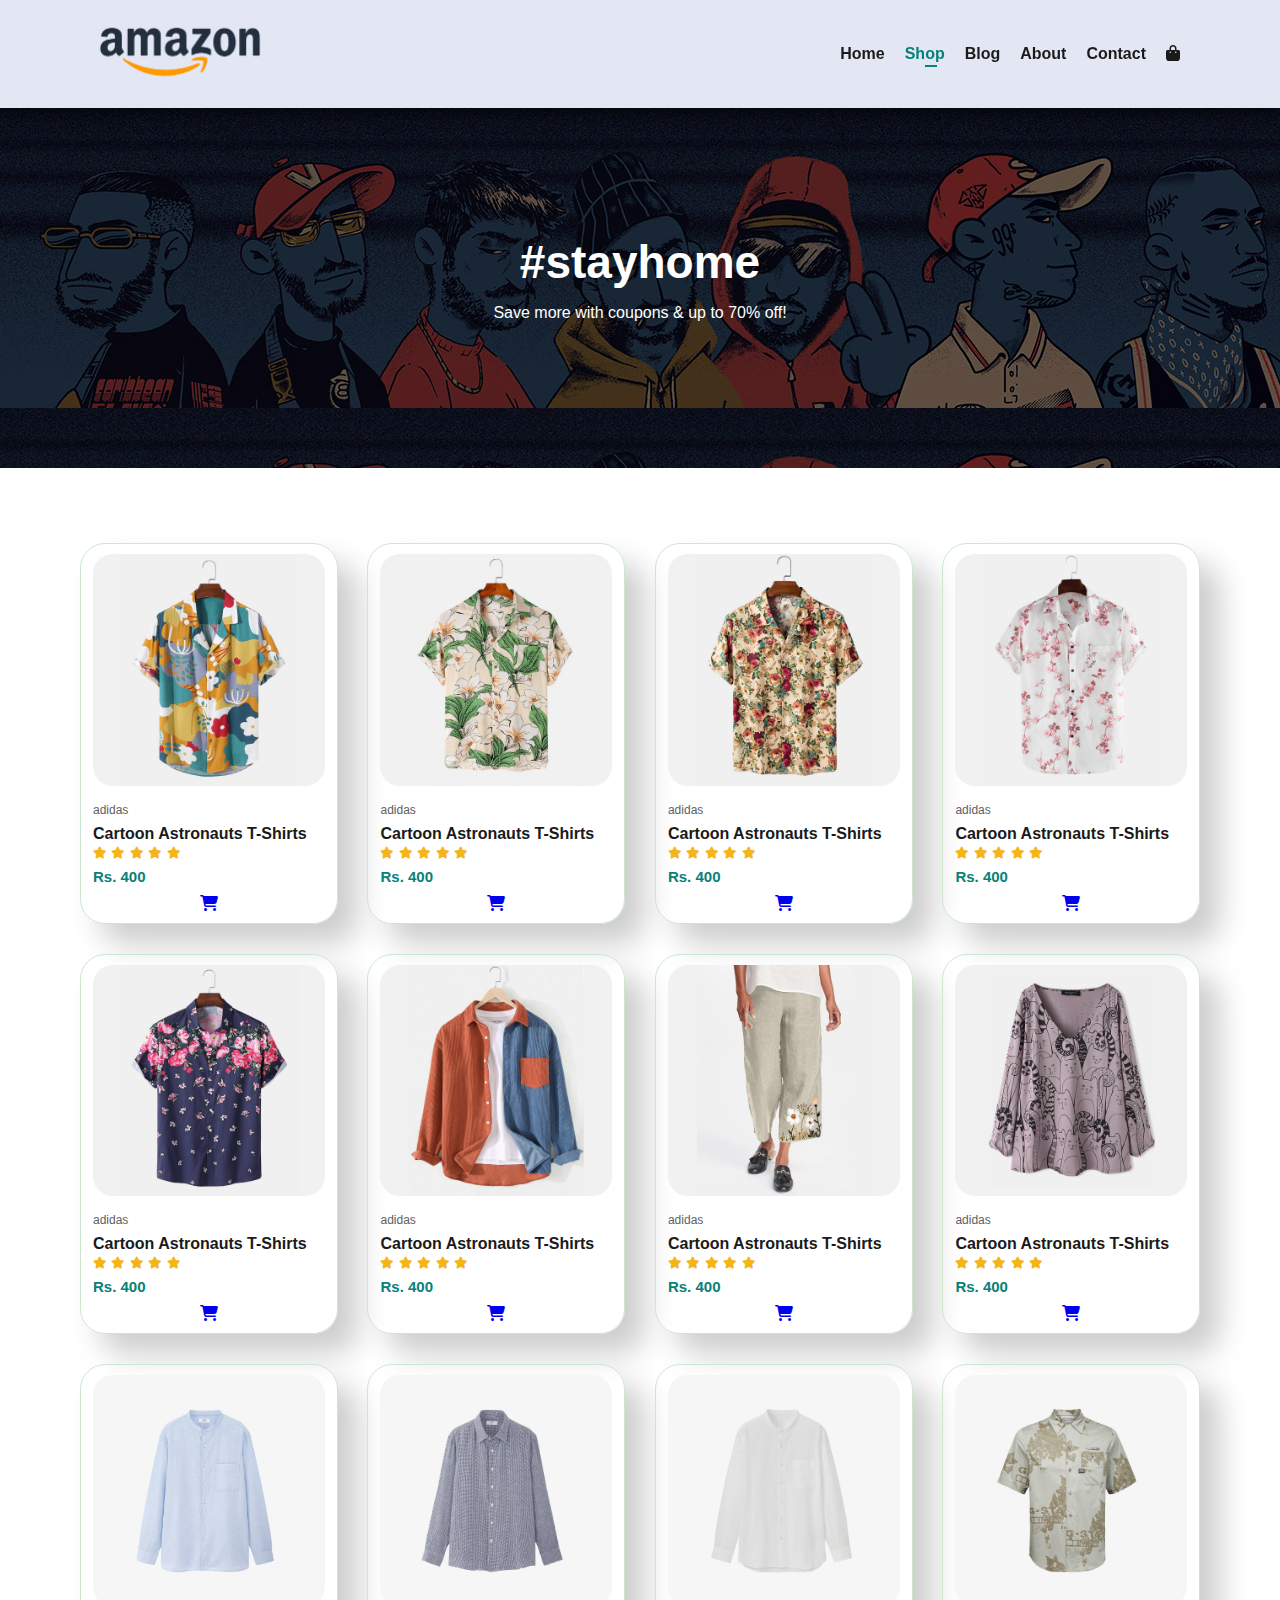
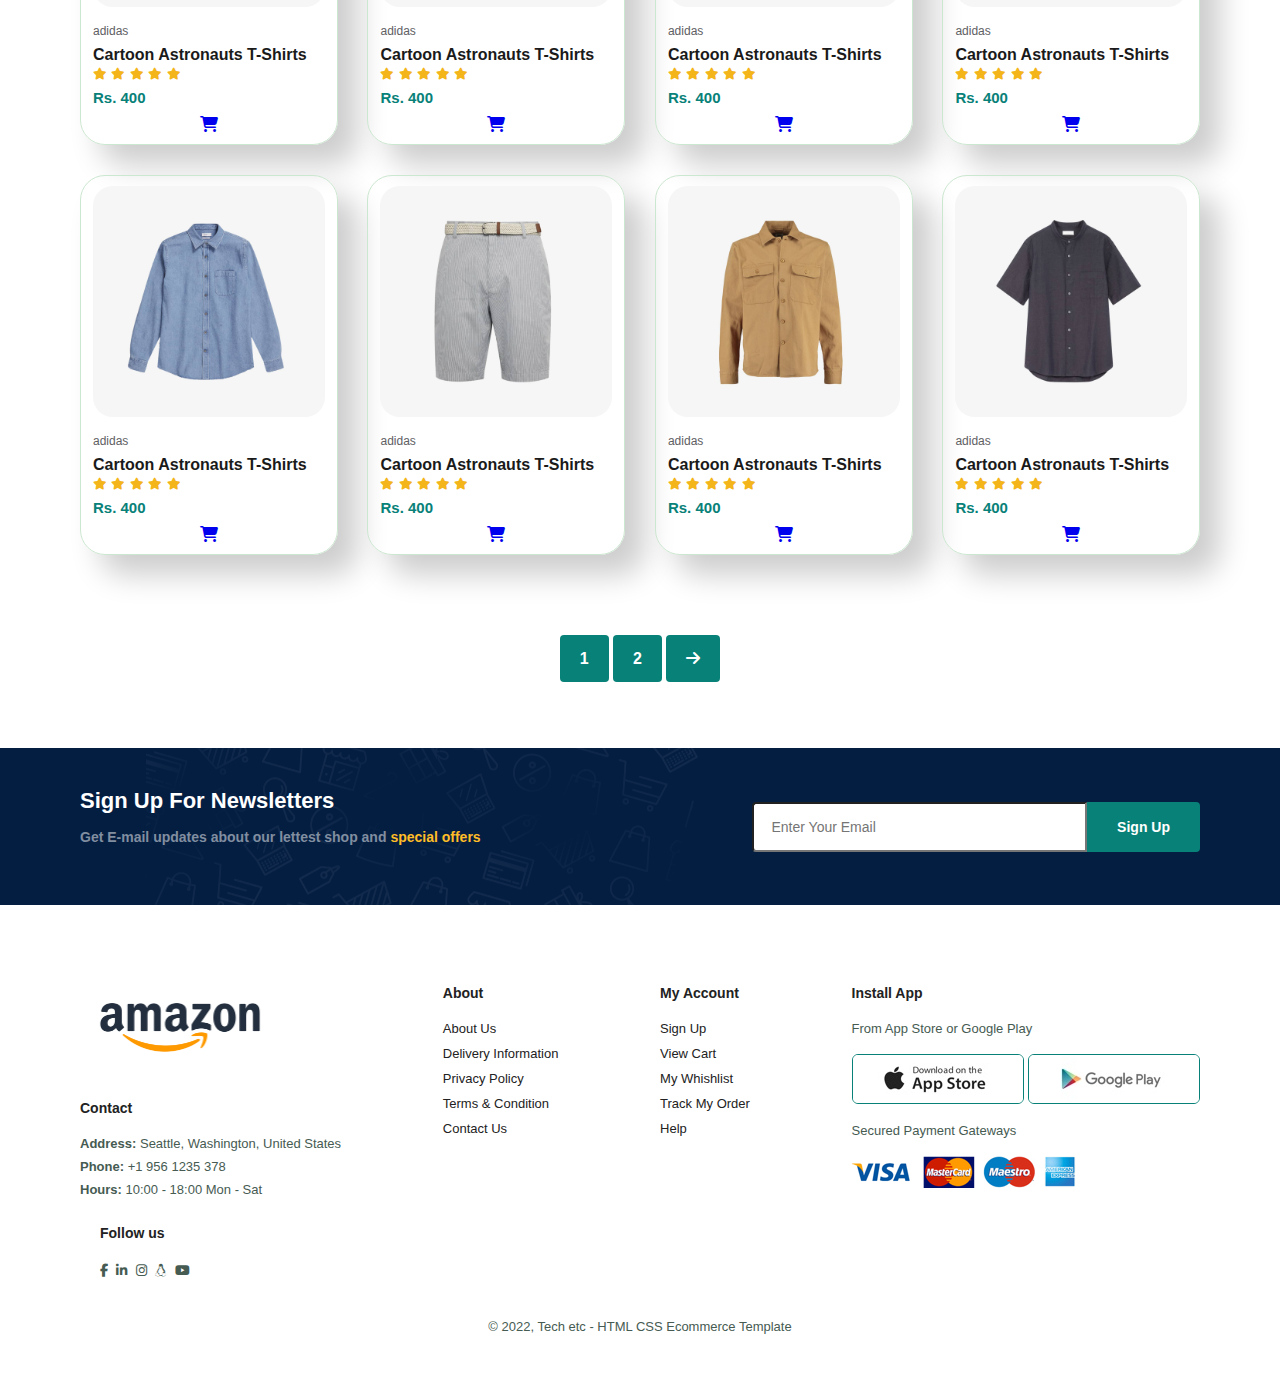
<file: shop.html>
<!DOCTYPE html>
<html lang="en">
<head>
    <meta charset="UTF-8">
    <meta name="viewport" content="width=device-width, initial-scale=1.0">
    <title>E-commerce</title>
        <link rel="icon" href="img/logo.ico" />
    <link rel="stylesheet" href="style.css">
    <link rel="stylesheet" href="https://cdnjs.cloudflare.com/ajax/libs/font-awesome/6.7.2/css/all.min.css">
</head>
<body>
    <section id="header">
        <a href="#"><img src="img/Amazon logo.png" width="200px" class="logo"></a>

        <div>
            <ul id="navbar">
                <li><a href="index.html">Home</a></li>
                <li><a class="active" href="shop.html">Shop</a></li>
                <li><a href="blog.html">Blog</a></li>
                <li><a href="about.html">About</a></li>
                <li><a href="contact.html">Contact</a></li>
                <li id="lg-bag"><a href="cart.html"><i class="fa-solid fa-bag-shopping"></i></a></li>
                <a href="#" id="close"><i class="fa-solid fa-xmark"></i></a>
            </ul>
        </div>
        <div id="mobile">
            <a href="cart.html" class="cart"><i class="fa-solid fa-bag-shopping"></i></a>
            <i id="bar" class="fa-solid fa-bars"></i>
        </div>
    </section>

    <section id="page-header">
        <h2>#stayhome</h2>
        <p>Save more with coupons & up to 70% off!</p>
    </section>

    <section id="product1" class="section-p1">
        
        <div class="pro-container">
            <div class="pro" onclick="window.location.href='sproduct.html';">
                <img src="img/product/f1.jpg" alt="">
                <div class="des">
                    <span>adidas</span>
                    <h5>Cartoon Astronauts T-Shirts</h5>
                    <div class="star">
                        <i class="fa-solid fa-star"></i>
                        <i class="fa-solid fa-star"></i>
                        <i class="fa-solid fa-star"></i>
                        <i class="fa-solid fa-star"></i>
                        <i class="fa-solid fa-star"></i>
                    </div>
                    <h4>Rs. 400</h4>
                </div>
                <a id="cbtn1" href="#"><i class="fa-solid fa-cart-shopping cart"></i></a>
            </div>

            <div class="pro" onclick="window.location.href='sproduct.html';">
                <img src="img/product/f2.jpg" alt="">
                <div class="des">
                    <span>adidas</span>
                    <h5>Cartoon Astronauts T-Shirts</h5>
                    <div class="star">
                        <i class="fa-solid fa-star"></i>
                        <i class="fa-solid fa-star"></i>
                        <i class="fa-solid fa-star"></i>
                        <i class="fa-solid fa-star"></i>
                        <i class="fa-solid fa-star"></i>
                    </div>
                    <h4>Rs. 400</h4>
                </div>
                <a id="cbtn2" href="#"><i class="fa-solid fa-cart-shopping cart"></i></a>
            </div>

            <div class="pro" onclick="window.location.href='sproduct.html';">
                <img src="img/product/f3.jpg" alt="">
                <div class="des">
                    <span>adidas</span>
                    <h5>Cartoon Astronauts T-Shirts</h5>
                    <div class="star">
                        <i class="fa-solid fa-star"></i>
                        <i class="fa-solid fa-star"></i>
                        <i class="fa-solid fa-star"></i>
                        <i class="fa-solid fa-star"></i>
                        <i class="fa-solid fa-star"></i>
                    </div>
                    <h4>Rs. 400</h4>
                </div>
                <a id="cbtn3" href="#"><i class="fa-solid fa-cart-shopping cart"></i></a>
            </div>

            <div class="pro" onclick="window.location.href='sproduct.html';">
                <img src="img/product/f4.jpg" alt="">
                <div class="des">
                    <span>adidas</span>
                    <h5>Cartoon Astronauts T-Shirts</h5>
                    <div class="star">
                        <i class="fa-solid fa-star"></i>
                        <i class="fa-solid fa-star"></i>
                        <i class="fa-solid fa-star"></i>
                        <i class="fa-solid fa-star"></i>
                        <i class="fa-solid fa-star"></i>
                    </div>
                    <h4>Rs. 400</h4>
                </div>
                <a id="cbtn4" href="#"><i class="fa-solid fa-cart-shopping cart"></i></a>
            </div>

            <div class="pro">
                <img src="img/product/f5.jpg" alt="">
                <div class="des">
                    <span>adidas</span>
                    <h5>Cartoon Astronauts T-Shirts</h5>
                    <div class="star">
                        <i class="fa-solid fa-star"></i>
                        <i class="fa-solid fa-star"></i>
                        <i class="fa-solid fa-star"></i>
                        <i class="fa-solid fa-star"></i>
                        <i class="fa-solid fa-star"></i>
                    </div>
                    <h4>Rs. 400</h4>
                </div>
                <a id="cbtn5" href="#"><i class="fa-solid fa-cart-shopping cart"></i></a>
            </div>

            <div class="pro">
                <img src="img/product/f6.jpg" alt="">
                <div class="des">
                    <span>adidas</span>
                    <h5>Cartoon Astronauts T-Shirts</h5>
                    <div class="star">
                        <i class="fa-solid fa-star"></i>
                        <i class="fa-solid fa-star"></i>
                        <i class="fa-solid fa-star"></i>
                        <i class="fa-solid fa-star"></i>
                        <i class="fa-solid fa-star"></i>
                    </div>
                    <h4>Rs. 400</h4>
                </div>
                <a id="cbtn6" href="#"><i class="fa-solid fa-cart-shopping cart"></i></a>
            </div>

            <div class="pro">
                <img src="img/product/f7.jpg" alt="">
                <div class="des">
                    <span>adidas</span>
                    <h5>Cartoon Astronauts T-Shirts</h5>
                    <div class="star">
                        <i class="fa-solid fa-star"></i>
                        <i class="fa-solid fa-star"></i>
                        <i class="fa-solid fa-star"></i>
                        <i class="fa-solid fa-star"></i>
                        <i class="fa-solid fa-star"></i>
                    </div>
                    <h4>Rs. 400</h4>
                </div>
                <a id="cbtn7" href="#"><i class="fa-solid fa-cart-shopping cart"></i></a>
            </div>

            <div class="pro">
                <img src="img/product/f8.jpg" alt="">
                <div class="des">
                    <span>adidas</span>
                    <h5>Cartoon Astronauts T-Shirts</h5>
                    <div class="star">
                        <i class="fa-solid fa-star"></i>
                        <i class="fa-solid fa-star"></i>
                        <i class="fa-solid fa-star"></i>
                        <i class="fa-solid fa-star"></i>
                        <i class="fa-solid fa-star"></i>
                    </div>
                    <h4>Rs. 400</h4>
                </div>
                <a id="cbtn8" href="#"><i class="fa-solid fa-cart-shopping cart"></i></a>
            </div>
        
            <div class="pro">
                <img src="img/product/n1.jpg" alt="">
                <div class="des">
                    <span>adidas</span>
                    <h5>Cartoon Astronauts T-Shirts</h5>
                    <div class="star">
                        <i class="fa-solid fa-star"></i>
                        <i class="fa-solid fa-star"></i>
                        <i class="fa-solid fa-star"></i>
                        <i class="fa-solid fa-star"></i>
                        <i class="fa-solid fa-star"></i>
                    </div>
                    <h4>Rs. 400</h4>
                </div>
                <a id="cbtn9" href="#"><i class="fa-solid fa-cart-shopping cart"></i></a>
            </div>

            <div class="pro">
                <img src="img/product/n2.jpg" alt="">
                <div class="des">
                    <span>adidas</span>
                    <h5>Cartoon Astronauts T-Shirts</h5>
                    <div class="star">
                        <i class="fa-solid fa-star"></i>
                        <i class="fa-solid fa-star"></i>
                        <i class="fa-solid fa-star"></i>
                        <i class="fa-solid fa-star"></i>
                        <i class="fa-solid fa-star"></i>
                    </div>
                    <h4>Rs. 400</h4>
                </div>
                <a id="cbtn10" href="#"><i class="fa-solid fa-cart-shopping cart"></i></a>
            </div>

            <div class="pro">
                <img src="img/product/n3.jpg" alt="">
                <div class="des">
                    <span>adidas</span>
                    <h5>Cartoon Astronauts T-Shirts</h5>
                    <div class="star">
                        <i class="fa-solid fa-star"></i>
                        <i class="fa-solid fa-star"></i>
                        <i class="fa-solid fa-star"></i>
                        <i class="fa-solid fa-star"></i>
                        <i class="fa-solid fa-star"></i>
                    </div>
                    <h4>Rs. 400</h4>
                </div>
                <a id="cbtn11" href="#"><i class="fa-solid fa-cart-shopping cart"></i></a>
            </div>

            <div class="pro">
                <img src="img/product/n4.jpg" alt="">
                <div class="des">
                    <span>adidas</span>
                    <h5>Cartoon Astronauts T-Shirts</h5>
                    <div class="star">
                        <i class="fa-solid fa-star"></i>
                        <i class="fa-solid fa-star"></i>
                        <i class="fa-solid fa-star"></i>
                        <i class="fa-solid fa-star"></i>
                        <i class="fa-solid fa-star"></i>
                    </div>
                    <h4>Rs. 400</h4>
                </div>
                <a id="cbtn12" href="#"><i class="fa-solid fa-cart-shopping cart"></i></a>
            </div>

            <div class="pro">
                <img src="img/product/n5.jpg" alt="">
                <div class="des">
                    <span>adidas</span>
                    <h5>Cartoon Astronauts T-Shirts</h5>
                    <div class="star">
                        <i class="fa-solid fa-star"></i>
                        <i class="fa-solid fa-star"></i>
                        <i class="fa-solid fa-star"></i>
                        <i class="fa-solid fa-star"></i>
                        <i class="fa-solid fa-star"></i>
                    </div>
                    <h4>Rs. 400</h4>
                </div>
                <a id="cbtn13" href="#"><i class="fa-solid fa-cart-shopping cart"></i></a>
            </div>

            <div class="pro">
                <img src="img/product/n6.jpg" alt="">
                <div class="des">
                    <span>adidas</span>
                    <h5>Cartoon Astronauts T-Shirts</h5>
                    <div class="star">
                        <i class="fa-solid fa-star"></i>
                        <i class="fa-solid fa-star"></i>
                        <i class="fa-solid fa-star"></i>
                        <i class="fa-solid fa-star"></i>
                        <i class="fa-solid fa-star"></i>
                    </div>
                    <h4>Rs. 400</h4>
                </div>
                <a id="cbtn14" href="#"><i class="fa-solid fa-cart-shopping cart"></i></a>
            </div>

            <div class="pro">
                <img src="img/product/n7.jpg" alt="">
                <div class="des">
                    <span>adidas</span>
                    <h5>Cartoon Astronauts T-Shirts</h5>
                    <div class="star">
                        <i class="fa-solid fa-star"></i>
                        <i class="fa-solid fa-star"></i>
                        <i class="fa-solid fa-star"></i>
                        <i class="fa-solid fa-star"></i>
                        <i class="fa-solid fa-star"></i>
                    </div>
                    <h4>Rs. 400</h4>
                </div>
                <a id="cbtn15" href="#"><i class="fa-solid fa-cart-shopping cart"></i></a>
            </div>

            <div class="pro">
                <img src="img/product/n8.jpg" alt="">
                <div class="des">
                    <span>adidas</span>
                    <h5>Cartoon Astronauts T-Shirts</h5>
                    <div class="star">
                        <i class="fa-solid fa-star"></i>
                        <i class="fa-solid fa-star"></i>
                        <i class="fa-solid fa-star"></i>
                        <i class="fa-solid fa-star"></i>
                        <i class="fa-solid fa-star"></i>
                    </div>
                    <h4>Rs. 400</h4>
                </div>
                <a id="cbtn16" href="#"><i class="fa-solid fa-cart-shopping cart"></i></a>
            </div>
        </div>
    </section>

    <section id="pagination" class="section-p1">
        <a href="#">1</a>
        <a href="#">2</a>  
        <a href="#"><i class="fa-solid fa-arrow-right"></i></a>
    </section>

    <section id="newsletter" class="section-p1 section-m1">
        <div class="newstext">
            <h4>Sign Up For Newsletters</h4>
            <p>Get E-mail updates about our lettest shop and <span>special offers</span></p>
        </div>
        <div class="form">
            <input type="text" placeholder="Enter Your Email">
            <button class="normal">Sign Up</button>
        </div>
    </section>

    <footer class="section-p1">
        <div class="col">
            <img class="logo" src="img/Amazon logo.png" width="200px">
            <h4>Contact</h4>
            <p><strong>Address: </strong>Seattle, Washington, United States</p>
            <p><strong>Phone: </strong>+1 956 1235 378</p>
            <p><strong>Hours: </strong> 10:00 - 18:00 Mon - Sat</p>
            <div class="follow">
                <h4>Follow us</h4>
                <div class="icon">
                    <a href="#"><i class="fab fa-facebook-f"></i></a>
                    <a href="#"><i class="fab fa-linkedin-in"></i></a>
                    <a href="#"><i class="fab fa-instagram"></i></a>
                    <a href="#"><i class="fa-brands fa-linux"></i></a>
                    <a href="#"><i class="fab fa-youtube"></i></a>
                    <!-- <a href="#"><i class="fab fa-twitter"></i></a> -->
                    <!-- <a href="#"><i class="fab fa-pinterest-p"></i></a> -->
                </div>
            </div>

            <!-- <div class="copyright">
                <p>&copy; 2022, Tech etc - HTML CSS Ecommerce Template</p>
            </div> -->
        </div>
        <div class="col">
            <h4>About</h4>
            <a href="#">About Us</a>
            <a href="#">Delivery Information</a>
            <a href="#">Privacy Policy</a>
            <a href="#">Terms & Condition</a>
            <a href="#">Contact Us</a>
        </div>

        <div class="col">
            <h4>My Account</h4>
            <a href="#">Sign Up</a>
            <a href="#">View Cart</a>
            <a href="#">My Whishlist</a>
            <a href="#">Track My Order</a>
            <a href="#">Help</a>
        </div>

        <div class="col install">
            <h4>Install App</h4>
            <p>From App Store or Google Play</p>
            <div class="row">
                <img src="img/pay/app.jpg">
                <img src="img/pay/play.jpg">
            </div>
            <p>Secured Payment Gateways</p>
            <img src="img/pay/pay.png">
        </div>

        <div class="copyright">
                <p>&copy; 2022, Tech etc - HTML CSS Ecommerce Template</p>
        </div> 
        
    </footer>
    <script src="script.js"></script>
</body>
</html>
</file>
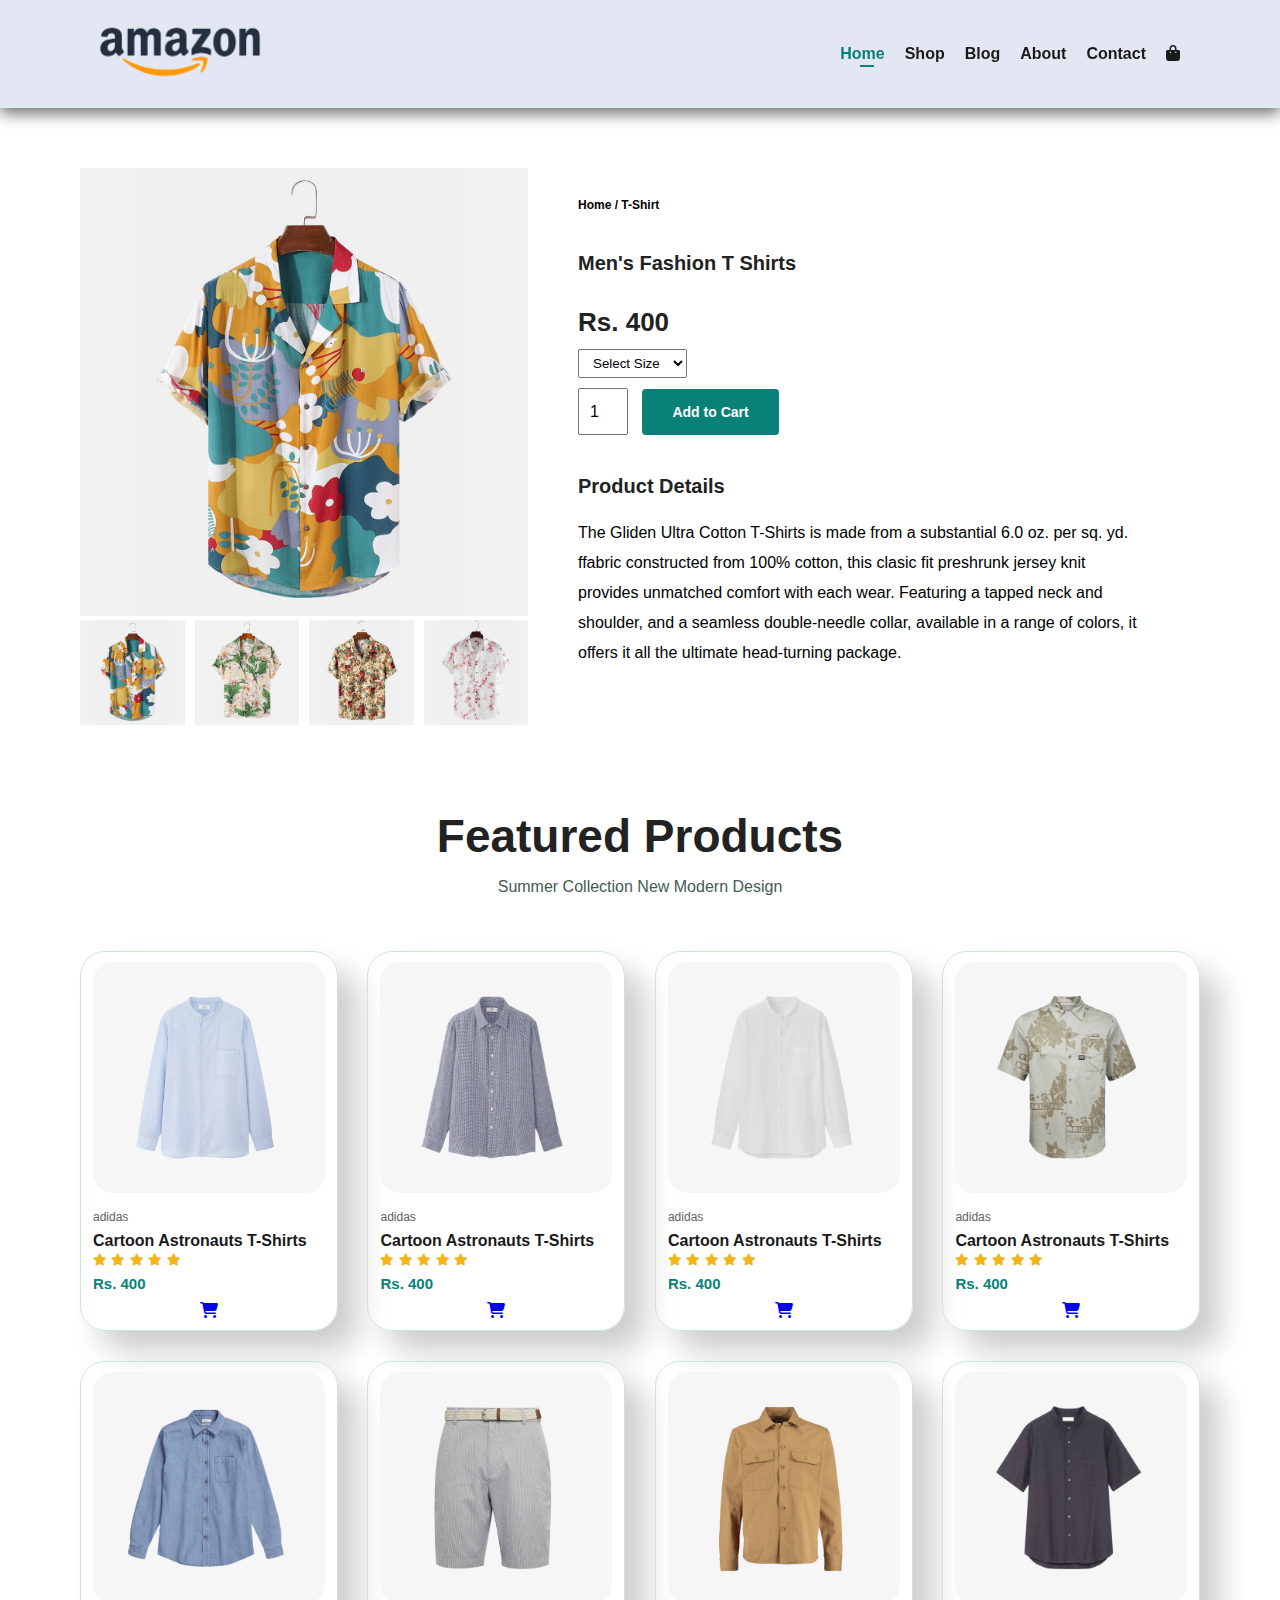
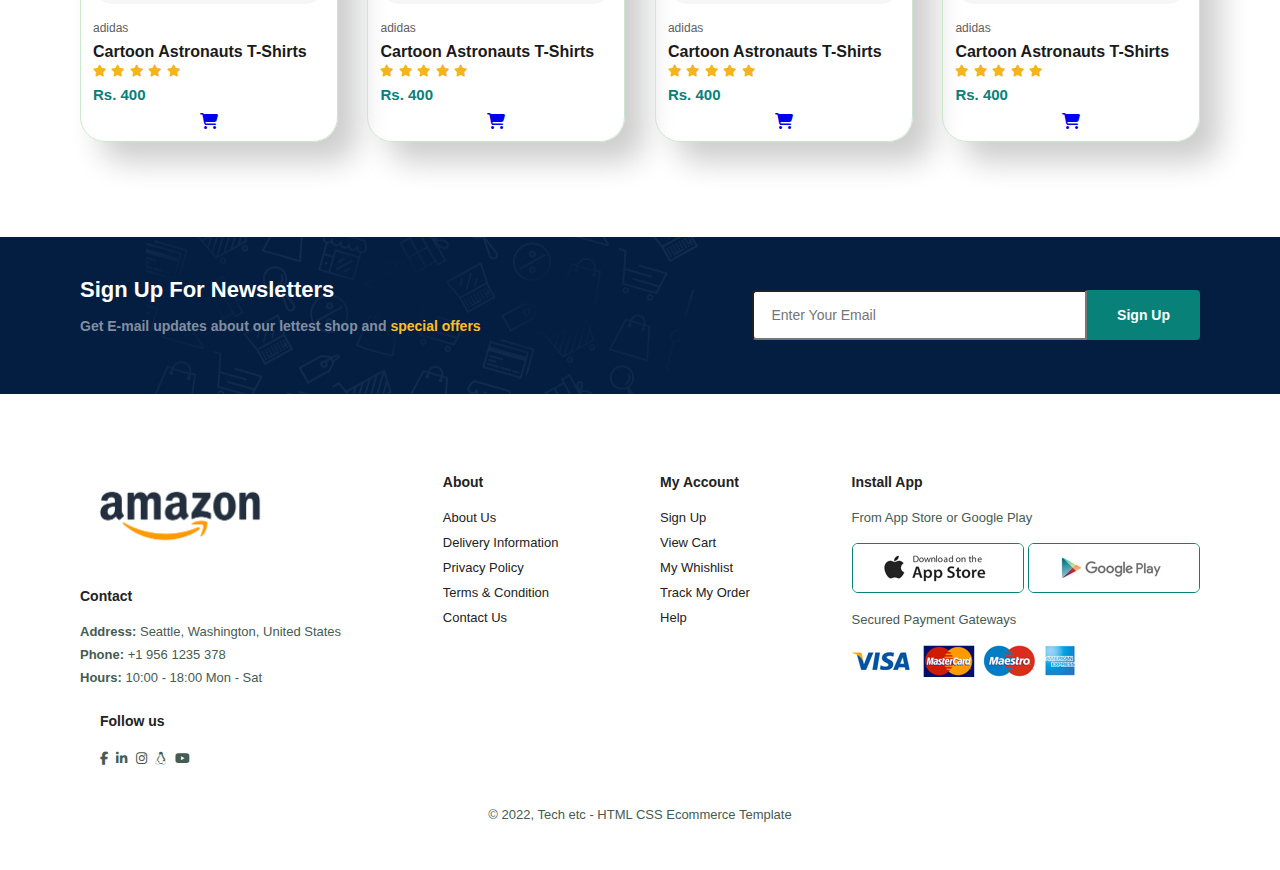
<file: sproduct.html>
<!DOCTYPE html>
<html lang="en">
<head>
    <meta charset="UTF-8">
    <meta name="viewport" content="width=device-width, initial-scale=1.0">
    <title>E-commerce</title>
    <link rel="icon" href="img/logo.ico" />
    <link rel="stylesheet" href="style.css">
    <link rel="stylesheet" href="https://cdnjs.cloudflare.com/ajax/libs/font-awesome/6.7.2/css/all.min.css">
</head>
<body>
    <section id="header">
        <a href="#"><img src="img/Amazon logo.png" width="200px" class="logo"></a>

        <div>
            <ul id="navbar">
                <li><a class="active" href="index.html">Home</a></li>
                <li><a href="shop.html">Shop</a></li>
                <li><a href="blog.html">Blog</a></li>
                <li><a href="about.html">About</a></li>
                <li><a href="contact.html">Contact</a></li>
                <li id="lg-bag"><a href="cart.html"><i class="fa-solid fa-bag-shopping"></i></a></li>
                <a href="#" id="close"><i class="fa-solid fa-xmark"></i></a>
            </ul>
        </div>
        <div id="mobile">
            <a href="cart.html" class="cart"><i class="fa-solid fa-bag-shopping"></i></a>
            <i id="bar" class="fa-solid fa-bars"></i>
        </div>
    </section>

    <section id="prodetails" class="section-p1">
        <div class="single-pro-image">
            <img src="img/product/f1.jpg" width="100%" id="MainImg">

            <div class="small-img-group">
                <div class="small-img-col">
                    <img src="img/product/f1.jpg" width="100%" class="small-img">
                </div>
                <div class="small-img-col">
                    <img src="img/product/f2.jpg" width="100%" class="small-img">
                </div>
                <div class="small-img-col">
                    <img src="img/product/f3.jpg" width="100%" class="small-img">
                </div>
                <div class="small-img-col">
                    <img src="img/product/f4.jpg" width="100%" class="small-img">
                </div>
            </div>
        </div>

        <div class="single-pro-details">
            <h6>Home / T-Shirt</h6>
            <h4>Men's Fashion T Shirts</h4>
            <h2>Rs. 400</h2>
            <select>
                <option>Select Size</option>
                <option>XXL</option>
                <option>XL</option>
                <option>Large</option>
                <option>Medium</option>
                <option>Small</option>
            </select>
            <input type="number" value="1">
            <button class="normal">Add to Cart</button>
            <h4>Product Details</h4>
            <span>The Gliden Ultra Cotton T-Shirts is made from a substantial 6.0 oz. per sq. yd. ffabric constructed from 100% cotton, this clasic fit preshrunk jersey knit provides unmatched comfort with each wear. Featuring a tapped neck and shoulder, and a seamless double-needle collar, available in a range of colors, it offers it all the ultimate head-turning package. </span>
        </div>
    </section>

    <section id="product1" class="section-p1">
        <h2>Featured Products</h2>
        <p>Summer Collection New Modern Design</p>
        <div class="pro-container">
            <div class="pro">
                <img src="img/product/n1.jpg" alt="">
                <div class="des">
                    <span>adidas</span>
                    <h5>Cartoon Astronauts T-Shirts</h5>
                    <div class="star">
                        <i class="fa-solid fa-star"></i>
                        <i class="fa-solid fa-star"></i>
                        <i class="fa-solid fa-star"></i>
                        <i class="fa-solid fa-star"></i>
                        <i class="fa-solid fa-star"></i>
                    </div>
                    <h4>Rs. 400</h4>
                </div>
                <a href="#"><i class="fa-solid fa-cart-shopping cart"></i></a>
            </div>

            <div class="pro">
                <img src="img/product/n2.jpg" alt="">
                <div class="des">
                    <span>adidas</span>
                    <h5>Cartoon Astronauts T-Shirts</h5>
                    <div class="star">
                        <i class="fa-solid fa-star"></i>
                        <i class="fa-solid fa-star"></i>
                        <i class="fa-solid fa-star"></i>
                        <i class="fa-solid fa-star"></i>
                        <i class="fa-solid fa-star"></i>
                    </div>
                    <h4>Rs. 400</h4>
                </div>
                <a href="#"><i class="fa-solid fa-cart-shopping cart"></i></a>
            </div>

            <div class="pro">
                <img src="img/product/n3.jpg" alt="">
                <div class="des">
                    <span>adidas</span>
                    <h5>Cartoon Astronauts T-Shirts</h5>
                    <div class="star">
                        <i class="fa-solid fa-star"></i>
                        <i class="fa-solid fa-star"></i>
                        <i class="fa-solid fa-star"></i>
                        <i class="fa-solid fa-star"></i>
                        <i class="fa-solid fa-star"></i>
                    </div>
                    <h4>Rs. 400</h4>
                </div>
                <a href="#"><i class="fa-solid fa-cart-shopping cart"></i></a>
            </div>

            <div class="pro">
                <img src="img/product/n4.jpg" alt="">
                <div class="des">
                    <span>adidas</span>
                    <h5>Cartoon Astronauts T-Shirts</h5>
                    <div class="star">
                        <i class="fa-solid fa-star"></i>
                        <i class="fa-solid fa-star"></i>
                        <i class="fa-solid fa-star"></i>
                        <i class="fa-solid fa-star"></i>
                        <i class="fa-solid fa-star"></i>
                    </div>
                    <h4>Rs. 400</h4>
                </div>
                <a href="#"><i class="fa-solid fa-cart-shopping cart"></i></a>
            </div>

            <div class="pro">
                <img src="img/product/n5.jpg" alt="">
                <div class="des">
                    <span>adidas</span>
                    <h5>Cartoon Astronauts T-Shirts</h5>
                    <div class="star">
                        <i class="fa-solid fa-star"></i>
                        <i class="fa-solid fa-star"></i>
                        <i class="fa-solid fa-star"></i>
                        <i class="fa-solid fa-star"></i>
                        <i class="fa-solid fa-star"></i>
                    </div>
                    <h4>Rs. 400</h4>
                </div>
                <a href="#"><i class="fa-solid fa-cart-shopping cart"></i></a>
            </div>

            <div class="pro">
                <img src="img/product/n6.jpg" alt="">
                <div class="des">
                    <span>adidas</span>
                    <h5>Cartoon Astronauts T-Shirts</h5>
                    <div class="star">
                        <i class="fa-solid fa-star"></i>
                        <i class="fa-solid fa-star"></i>
                        <i class="fa-solid fa-star"></i>
                        <i class="fa-solid fa-star"></i>
                        <i class="fa-solid fa-star"></i>
                    </div>
                    <h4>Rs. 400</h4>
                </div>
                <a href="#"><i class="fa-solid fa-cart-shopping cart"></i></a>
            </div>

            <div class="pro">
                <img src="img/product/n7.jpg" alt="">
                <div class="des">
                    <span>adidas</span>
                    <h5>Cartoon Astronauts T-Shirts</h5>
                    <div class="star">
                        <i class="fa-solid fa-star"></i>
                        <i class="fa-solid fa-star"></i>
                        <i class="fa-solid fa-star"></i>
                        <i class="fa-solid fa-star"></i>
                        <i class="fa-solid fa-star"></i>
                    </div>
                    <h4>Rs. 400</h4>
                </div>
                <a href="#"><i class="fa-solid fa-cart-shopping cart"></i></a>
            </div>

            <div class="pro">
                <img src="img/product/n8.jpg" alt="">
                <div class="des">
                    <span>adidas</span>
                    <h5>Cartoon Astronauts T-Shirts</h5>
                    <div class="star">
                        <i class="fa-solid fa-star"></i>
                        <i class="fa-solid fa-star"></i>
                        <i class="fa-solid fa-star"></i>
                        <i class="fa-solid fa-star"></i>
                        <i class="fa-solid fa-star"></i>
                    </div>
                    <h4>Rs. 400</h4>
                </div>
                <a href="#"><i class="fa-solid fa-cart-shopping cart"></i></a>
            </div>
        </div>
    </section>

    <section id="newsletter" class="section-p1 section-m1">
        <div class="newstext">
            <h4>Sign Up For Newsletters</h4>
            <p>Get E-mail updates about our lettest shop and <span>special offers</span></p>
        </div>
        <div class="form">
            <input type="text" placeholder="Enter Your Email">
            <button class="normal">Sign Up</button>
        </div>
    </section>

    <footer class="section-p1">
        <div class="col">
            <img class="logo" src="img/Amazon logo.png" width="200px">
            <h4>Contact</h4>
            <p><strong>Address: </strong>Seattle, Washington, United States</p>
            <p><strong>Phone: </strong>+1 956 1235 378</p>
            <p><strong>Hours: </strong> 10:00 - 18:00 Mon - Sat</p>
            <div class="follow">
                <h4>Follow us</h4>
                <div class="icon">
                    <a href="#"><i class="fab fa-facebook-f"></i></a>
                    <a href="#"><i class="fab fa-linkedin-in"></i></a>
                    <a href="#"><i class="fab fa-instagram"></i></a>
                    <a href="#"><i class="fa-brands fa-linux"></i></a>
                    <a href="#"><i class="fab fa-youtube"></i></a>
                    <!-- <a href="#"><i class="fab fa-twitter"></i></a> -->
                    <!-- <a href="#"><i class="fab fa-pinterest-p"></i></a> -->
                </div>
            </div>

            <!-- <div class="copyright">
                <p>&copy; 2022, Tech etc - HTML CSS Ecommerce Template</p>
            </div> -->
        </div>
        <div class="col">
            <h4>About</h4>
            <a href="#">About Us</a>
            <a href="#">Delivery Information</a>
            <a href="#">Privacy Policy</a>
            <a href="#">Terms & Condition</a>
            <a href="#">Contact Us</a>
        </div>

        <div class="col">
            <h4>My Account</h4>
            <a href="#">Sign Up</a>
            <a href="#">View Cart</a>
            <a href="#">My Whishlist</a>
            <a href="#">Track My Order</a>
            <a href="#">Help</a>
        </div>

        <div class="col install">
            <h4>Install App</h4>
            <p>From App Store or Google Play</p>
            <div class="row">
                <img src="img/pay/app.jpg">
                <img src="img/pay/play.jpg">
            </div>
            <p>Secured Payment Gateways</p>
            <img src="img/pay/pay.png">
        </div>

        <div class="copyright">
                <p>&copy; 2022, Tech etc - HTML CSS Ecommerce Template</p>
        </div> 
        
    </footer>

    <script>
        var MainImg = document.getElementById("MainImg");
        var smallimg = document.getElementsByClassName("small-img");

        smallimg[0].onclick = function() {
            MainImg.src = smallimg[0].src;
        }
        smallimg[1].onclick = function() {
            MainImg.src = smallimg[1].src;
        }
        smallimg[2].onclick = function() {
            MainImg.src = smallimg[2].src;
        }
        smallimg[3].onclick = function() {
            MainImg.src = smallimg[3].src;
        }
    </script>
    <!-- <script src="script.js"></script> -->
</body>
</html>
</file>
<file: style.css>
*{
    margin: 0;
    padding: 0;
    box-sizing: border-box;
    font-family: 'Poppins', sans-serif;
}

h1{
    font-size: 50px;
    line-height: 64px;
    color: #222;
}

h2{
    font-size: 46px;
    line-height: 54px;
    color: #222;
}

h4{
    font-size: 20px;
    color: #222;
}
h6{
    font-weight:700;
    font-size:12px;
}
p{
    font-size: 16px;
    color: #465b52;
    margin: 15px 0 20px 0;
}
.section-p1{
    padding: 40px 80px;
}
.section-m1{
    margin: 40px 0;
}
button.normal{
    font-size: 14px;
    font-weight: 600;
    padding: 15px 30px;
    color: #000;
    background-color: #fff;
    border-radius: 4px;
    cursor: pointer;
    border: none;
    outline: none;
    transition: 0.2s;
}
button.white{
    font-size: 13px;
    font-weight: 600;
    padding: 11px 18px;
    color: #fff;
    background-color: transparent;
    cursor: pointer;
    border: 1px solid #fff;
    outline: none;
    transition: 0.2s;
}
body{
    width: 100%;
}

/* Header */
#header{
    display: flex;
    justify-content: space-between;
    align-items: center;
    padding: 10px 80px;
    background: #E3E6F3;
    box-shadow: 0 5px 15px rgba(0, 0, 0, 0.6);
    z-index: 999;
    position: sticky;
    top: 0;
    left: 0;
}

#navbar{
    display: flex;
    align-items: center;
    justify-content: center;
}
#navbar li{
    list-style: none;
    margin-right: 20px;
    position: relative;
    /* padding: 0 20px; */
}
#navbar li a{
    text-decoration: none;
    font-size: 16px;
    font-weight: 600;
    color: #1a1a1a;
    transition: 0.3s ease;
}
#navbar li a:hover,
#navbar li a.active{
    color: #088178;
}
#navbar li a.active::after,
#navbar li a:hover::after{
    content: "";
    position: absolute;
    width: 30%;
    height: 2px;
    background: #088178;
    bottom: -4px;
    left: 20px;
}
#mobile{
    display: none;
    align-items: center;
}
#close{
    display: none;
}

/* Home Page */
#hero{
    background-image: url(img/hero4.png);
    background-size: cover;
    /* background: #b8f2ee; */
    height: 90vh;
    width: 100%;
    background-position: top 0 right 0;
    padding: 0 80px ;
    display: flex;
    flex-direction: column;
    justify-content: center;
    align-items: flex-start;
}

#hero h4{
    padding-bottom: 15px;
}
#hero h1{
    color: #088178;
}
#hero button{
    background-image: url(img/button.png);
    background-color: transparent;
    color: #088178;
    border: 0;
    padding: 14px 80px 14px 65px;
    background-repeat: no-repeat;
    cursor: pointer;
    font-weight: 700;
    font-size: 16px;
}
#feature{
    display: flex;
    align-items: center;
    flex-wrap: wrap;
    justify-content: space-between;
}
#feature .fe-box{
    width: 180px;
    text-align: center;
    padding: 25px 15px;
    box-shadow: 20px 20px 34px rgba(0, 0, 0, 0.3);
    border: 1px solid #cce7d0;
    border-radius: 4px;
    margin: 15px 0;
}
#feature .fe-box:hover {
    box-shadow: 10px 10px 54px rgba(70, 62, 221, 0.1);
}
#feature .fe-box img{
    width: 100%;
    margin-bottom: 10px;
}
#feature .fe-box h6{
    display: inline-block;
    padding: 9px 8px 6px 8px;
    line-height: 1;
    border-radius: 4px;
    color: #088178;
    background-color: #fddde4;
}
#feature .fe-box:nth-child(2) h6{
    background-color: #ace48b;
}
#feature .fe-box:nth-child(3) h6{
    background-color: #d1e8f2;
}
#feature .fe-box:nth-child(4) h6{
    background-color: #cdd4f8;
}
#feature .fe-box:nth-child(5) h6{
    background-color: #f6dbf6;
}
#feature .fe-box:nth-child(6) h6{
    background-color: #fff2e5;
}
#product1{
    text-align: center;
}
#product1 .pro-container{
    display: flex;
    justify-content: space-between;
    padding-top: 20px;
    flex-wrap: wrap;
}
#product1 .pro{
    width: 23%;
    min-width: 250px;
    padding: 10px 12px;
    border: 1px solid #cce7d0;
    border-radius: 25px;
    cursor: pointer;
    box-shadow: 20px 20px 30px rgba(0, 0, 0, 0.2);
    margin: 15px 0;
    transition: 0.2s ease;
    position: relative;
}
#product1 .pro:hover{
    box-shadow: 20px 20px 30px rgba(0, 0, 0, 0.6);
}
#product1 .pro img{
    width: 100%;
    border-radius: 20px;
}
#product1 .pro .des{
    text-align: start;
    padding: 10px 0;
}
#product1 .pro .des span{
    color: #606063;
    font-size: 12px;
}
#product1 .pro .des h5{
    padding-top: 7px;
    color: #1a1a1a;
    font-size: 16px;
}
#product1 .pro .des i{
    font-size: 12px;
    color: rgb(243, 181, 25);
}
#product1 .pro .des h4{
    padding-top: 7px;
    font-size: 15px;
    font-weight: 700;
    color: #088178;
}
/* #product1 .pro .cart{
    width: 400px;
    height: 40px;
    line-height: 40px;
    border-radius: 50px;
    background-color: #e8f6ea;
    color: #088178;
    font-weight: 500;
    border: 1px solid #cce7d0;
    position: absolute;
    bottom: 20px;
    right: 10px;
} */
#banner{
    display: flex;
    flex-direction: column;
    justify-content: center;
    align-items: center;
    text-align: center;
    background-image: url(img/banner/b2.jpg);
    width: 100%;
    height: 40vh;
    background-size: cover;
    background-position: center;
}

#banner h4{
    color: #fff;
    font-size: 16px;
}

#banner h2{
    color: #fff;
    font-size: 41px;
    padding: 10px 0;
}
#banner h2 span{
    color: #ef3636;
}
#banner button:hover{
    background-color: #088178;
    color: #fff;
}
#sm-banner .banner-box{
    display: flex;
    flex-direction: column;
    justify-content: center;
    align-items: flex-start;
    background-image: url(img/banner/b17.jpg);
    min-width: 580px;
    height: 50vh;
    background-size: cover;
    background-position: center;
    padding: 30px;
}
#sm-banner{
    display: flex;
    justify-content: stretch;
    flex-wrap: wrap;
}
#sm-banner h4{
    color: #fff;
    font-size: 20px;
    font-weight: 300;
}
#sm-banner h2{
    color: #fff;
    font-size: 28px;
    font-weight: 800;
}
#sm-banner span{
    color: #fff;
    font-size: 14px;
    font-weight: 500;
    padding-bottom: 15px;
}
#sm-banner .banner-box:hover button{
    background: #088178;
    border: 1px solid #088178;
}
#sm-banner .banner-box2 {
    background-image: url(img/banner/b10.jpg);
}
#banner3{
    display: flex;
    justify-content: space-between;
    flex-wrap: wrap;
    padding: 0 80px;
}
#banner3 .banner-box{
    display: flex;
    flex-direction: column;
    justify-content: center;
    align-items: flex-start;
    background-image: url(img/banner/b7.jpg);
    min-width: 30%;
    height: 30vh;
    background-size: cover;
    background-position: center;
    padding: 20px;
    margin-bottom: 20px;
}
#banner3 .banner-box2{
    background-image: url(img/banner/b4.jpg);
}
#banner3 .banner-box3{
    background-image: url(img/banner/b18.jpg);
}
#banner3 h2{
    color: #fff;
    font-size: 22px;
    font-weight: 900;
}
#banner3 h3{
    color: #ec544e;
    font-size: 15px;
    font-weight: 800;
}
#newsletter{
    display: flex;
    justify-content: space-between;
    flex-wrap: wrap;
    align-items: center;
    background-image: url(img/banner/b14.png);
    background-repeat: no-repeat;
    background-position: 20% 30%;
    background-color: #041e42;
}
#newsletter h4{
    color: #fff;
    font-size: 22px;
    font-weight: 700;
}
#newsletter p{
    color: #818ea0;
    font-size: 14px;
    font-weight: 600;
}
#newsletter p span{
    color: #ffbd27;
}
#newsletter .form{
    display: flex;
    width: 40%;
}
#newsletter input{
    height: 3.125rem;
    border-radius: 4px;
    padding: 0 1.25em;
    font-size: 14px;
    width: 100%;
    border-radius: 1px solid transparent;
    outline: none;
    border-top-right-radius: 0;
    border-bottom-right-radius: 0;
}
#newsletter button{
    background-color: #088178;
    color: #fff;
    white-space: nowrap;
    border-top-left-radius: 0;
    border-bottom-left-radius: 0;
}
footer{
    display: flex;
    flex-wrap: wrap;
    justify-content: space-between;
}
footer .col{
    display: flex;
    flex-direction: column;
    align-items: flex-start;
    margin-bottom: 20px;
}
footer .logo{
    margin-bottom: 30px;
}
footer h4{
    font-size: 14px;
    padding-bottom: 20px;
}
footer p{
    font-size: 13px;
    margin: 0 0 8px 0;
}
footer a{
    font-size: 13px;
    color: #222;
    text-decoration: none;
    margin-bottom: 10px;
}
footer a{
    font-size: 13px;
    text-decoration: none;
    columns: #222;
    margin-bottom: 10px;
}
footer .follow{
    margin: 20px;
}
footer .follow i{
    color: #465b52;
    padding-right: 4px;
    cursor: pointer;
}
footer .install .row img{
    border: 1px solid #088178;
    border-radius: 6px;
}
footer .install img{
    margin: 10px 0 15px 0;
}
footer .follow i:hover,
footer a:hover{
    color: #088178;
}
footer .copyright{
    width: 100%;
    text-align: center;
}

/* Shop Page */
#page-header{
    background-image: url(img/banner/b1.jpg);
    width: 100%;
    height: 40vh;
    background-size: conver;
    display: flex;
    justify-content: center;
    text-align: center;
    flex-direction: column;
    padding: 14px;
}
#page-header h2,
#page-header p{
    color: #fff;
}
#pagination{
    text-align: center;
}
#pagination a{
    text-decoration: none;
    background-color: #088178;
    padding: 15px 20px;
    color: #fff;
    font-weight: 600;
    border-radius: 4px;
}

/* Single Product */
#prodetails{
    display: flex;
    margin-top: 20px;
}
#prodetails .single-pro-image{
    width: 40%;
    margin-right: 50px;
}
.small-img-group{
    display: flex;
    justify-content: space-between;
    gap: 10px;
}
.small-img-col{
    cursor: pointer;
    /* flex-basis: 24%; */
}
#prodetails .single-pro-details{
    width: 50%;
    padding-top: 30px;
}
#prodetails .single-pro-details h4{    
    padding: 40px 0 20px 0;
}
#prodetails .single-pro-details h2{    
    font-size: 26px;
}
#prodetails .single-pro-details select{
    display: block;
    padding: 5px 10px;
    margin-bottom: 10px;
}
#prodetails .single-pro-details input{
    width: 50px;
    height: 47px;
    padding-left: 10px;
    font-size: 16px;
    margin-right: 10px;
}
#prodetails .single-pro-details input:focus{
    outline: none;
}
#prodetails .single-pro-details button{
    background: #088178;
    color: #fff;
}
#prodetails .single-pro-details span{
    line-height: 30px;
}

/* Blog Page */
#page-header.blog-header{
    background-image: url(img/banner/b19.jpg);
}
#blog{
    padding: 150px 150px 0 150px;
}
#blog .blog-box{
    display: flex;
    align-items: center;
    width: 100%;
    padding-bottom: 90px;
}
#blog .blog-img{
    width: 50%;
    margin-right: 40px;
}
#blog img{
    width: 100%;
    height: 300px;
    object-fit: cover;
}
#blog .blog-details{
    width: 50%;
}
#blog .blog-details a {
    text-decoration: none;
    font-size: 11px;
    color: #000;
    font-weight: 700;
    position: relative;
}
#blog .blog-details a::after{
    content: "";
    position: absolute;
    width: 50%;
    height: 2px;
    background: #000;
    top: 4px;
    right: -60px;
}
#blog .blog-details a:hover{
    color: #088178;
}
#blog .blog-details a:hover::after{
    background-color: #088178;
}

/* About Page */
#page-header.about-header{
    background-image: url(img/about/banner.png);
}
#about-head{
    display: flex;
    align-items: center;
}
#about-head img{
    width: 50%;
    height: auto;
}
#about-head div{
    padding-left: 40px;
}
#about-app{
    text-align: center;
}
#about-app .video{
    width: 70%;
    height: 100%;
    margin: 30px auto 0 auto;
}
#about-app .video video{
    width: 70%;
    height: 100%;
    border-radius: 20px;
}

/* Contact Page */
#contact-details{
    display: flex;
    justify-content: space-between;
    align-items: center;
}
#contact-details .details{
    width: 50%;
}
#contact-details .details span,
#form-details form span{
    font-size: 12px;
}
#contact-details .details h2,
#form-details form h2{
    font-size: 26px;
    line-height: 35px;
    padding: 20px 0;
}
#contact-details .details h3{
    font-size: 26px;
    padding-bottom: 15px;
}
#contact-details .details li{
    list-style: none;
    display: flex;
    padding: 10px 0;
}
#contact-details .details li i{
    font-size: 14px;
    padding-right: 22px;
}
#contact-details .details li p{
    font-size: 14px;
    margin: 0;
}
#form-details form{
    width: 65%;
    display: flex;
    flex-direction: column;
    align-items: flex-start;
    padding: 0 40px ;
}
#form-details form input,
#form-details form textarea{
    width: 100%;
    padding: 12px 15px;
    margin-bottom: 10px;
    outline: none;
    border: 1px solid #e1e1e1;
}
#form-details form button{
    background-color: #088178;
    color:#fff;
}

/* Cart Page */
#cart{
    overflow-x: auto;
}
#cart table{
    width: 100%;
    border-collapse: collapse;
    table-layout: fixed;
    white-space: nowrap;
}
#cart table img{
    width: 70%;
}
#cart table td:nth-child(1){
    width: 100px;
    text-align: center;
}
#cart table td:nth-child(2){
    width: 150px;
    text-align: center;
}
#cart table td:nth-child(3){
    width: 250%;
    text-align: center;
}
#cart table td:nth-child(4),
#cart table td:nth-child(5),
#cart table td:nth-child(6){
    width: 150%;
    text-align: center;
}
#cart table td:nth-child(5) input{
    width: 70px;
    padding: 10px 5px 10px 15px;
}
#cart table thead{
    border: 1px solid #e2e9e1;
    border-left: none;
    border-radius: none;
}
#cart table thead td{
    font-weight: 700;
    text-transform: uppercase;
    font-size: 13px;
    padding: 18px 0;
}
#cart table tbody tr td{
    padding-top: 15px;
}
#cart table tbody td{
    font-size: 13px;
}
#cart-add{
    display: flex;
    flex-wrap: wrap;
    justify-content: space-between;
}
#coupon{
    width: 50%;
    margin-bottom: 30px;
}
#coupon h3,
#subtotal h3{
    /* font-size: 20px; */
    padding-bottom: 15px;
}
#coupon input{
    padding: 10px 20px;
    outline: none;
    width: 60%;
    margin-right: 10px;
    border: 1px solid #e2e9e1;
}
#coupon button,
#subtotal button{
    background-color: #088178;
    color:#fff;
    padding: 12px 20px;
}
#subtotal{
    width: 50%;
    margin-bottom: 30px;
    border: 1px solid #e2e9e1;
    padding: 30px;
}
#subtotal table{
    border-collapse: collapse;
    width: 100%;
    margin-bottom: 20px;
}
#subtotal table td{
    width: 50px;
    border: 1px solid #e2e9e1;
    padding: 10px;
    font-size: 13px;
}

/* Media Query */

@media (max-width: 799px){
    .section-p1{
        padding: 40px 40px;
    }
    #navbar{
        display: flex;
        flex-direction: column;
        align-items: flex-start;
        justify-content: flex-start;
        position: fixed;
        top: 0;
        right: -350px;
        height: 100vh;
        width: 360px;
        background-color: #E3E6F3;
        box-shadow: 0 40px 60px rgba(0,0,0, 0.1);
        padding: 80px 0 0 10px;
        transition: 0.3s;
    }
    #navbar.active{
        right: 0;
    }
    #navbar li{
        margin-bottom: 25px;
    }
    #mobile {
        display: flex;
        align-items: center;
    }
    #mobile i{
        color: #1a1a1a;
        font-size: 24px;
        padding-left: 20px;
    }
    #close{
        display: initial;
        position: absolute;
        top: 30px;
        left: 30px;
        color: #222;
        font-size: 24px;
    }
    #lg-bag{
        display: none;
    }
    #hero{
        height: 70vh;
        padding: 0 80px;
        background-position: top 30% right 30%;
    }
    #feature{
        justify-content: center;
    }
    #feature .fe-box{
        margin: 15px 15px;
    }
    #product1 .pro-container{
        justify-content: center;
    }
    #product1 .pro{
        margin: 20px;
    }
    #banner{
        height: 20vh;
    }
    #banner h2{
        font-size: 35px;
    }
    #sm-banner .banner-box{
        min-width: 100%;
        height: 30vh;
    }
    #banner3{
        padding: 0 40px;
    }
    #banner3 .banner-box{
        width: 28%;
    }
    #newsletter .form{
        width: 70%;
    }
}

@media (max-width: 479px){
    #header{
        padding: 10px 30px;
    }
    h1{
        font-size: 38px;
    }
    h2{
        font-size: 32px;
    }
    #hero{
        padding: 0 20px;
        background-position: 55%;
    }
    #feature{
        justify-content: space-between;
    }
    #feature .fe-box{
        width: 150px;
        margin: 0 0 15px 0;
    }
    #product1 .pro{
        width: 100%;
    }
    #banner{
        height: 40vh;
    }
    #sm-banner .banner-box{
        height: 40vh;
    }
    #sm-banner .banner-box2{
        margin-top: 20px;
    }
    #banner3{
        padding: 0 20px;
    }
    #banner3 .banner-box{
        width: 100%;
    }
    #newsletter .form{
        width: 100%;
    }

    /* Single Product */
    #prodetails{
        display: flex;
        flex-direction: column;
    }
    #prodetails .single-pro-image{
        width: 100%;
        margin-right: 0;
    }
    #prodetails .single-pro-details{
        width: 100%;
        padding-top: 0;
    }
    /* Blog Page */
    #blog{
        padding: 100px 20px 0 20px;
    }
    #blog .blog-box{
        display: flex;
        align-items: flex-start;
        flex-direction: column;
    }
    #blog .blog-img{
        width: 100%;
        margin-bottom: 30px;
    }
    #blog .blog-details{
        width: 100%;
    }
    /* About Page */
    #about-head{
        flex-direction: column;
    }
    #about-head img{
        width: 100%;
        margin-bottom: 20px;
    }
    #about-head div{
        padding-left: 0;
    }
    #about-app .video{
        width: 100%;
    }
    /* Contact Page */
    #contact-details .details {
        width: 90%;
    }

    #form-details form {
        width: 98%;
        padding: 0 20px;
    }
    /* Cart */
    #cart-add{
        flex-direction: column;
    }
    #coupon{
        width: 100%;
    }
    #subtotal{
        width: 100%;
        padding: 10px;
    }
}
</file>
